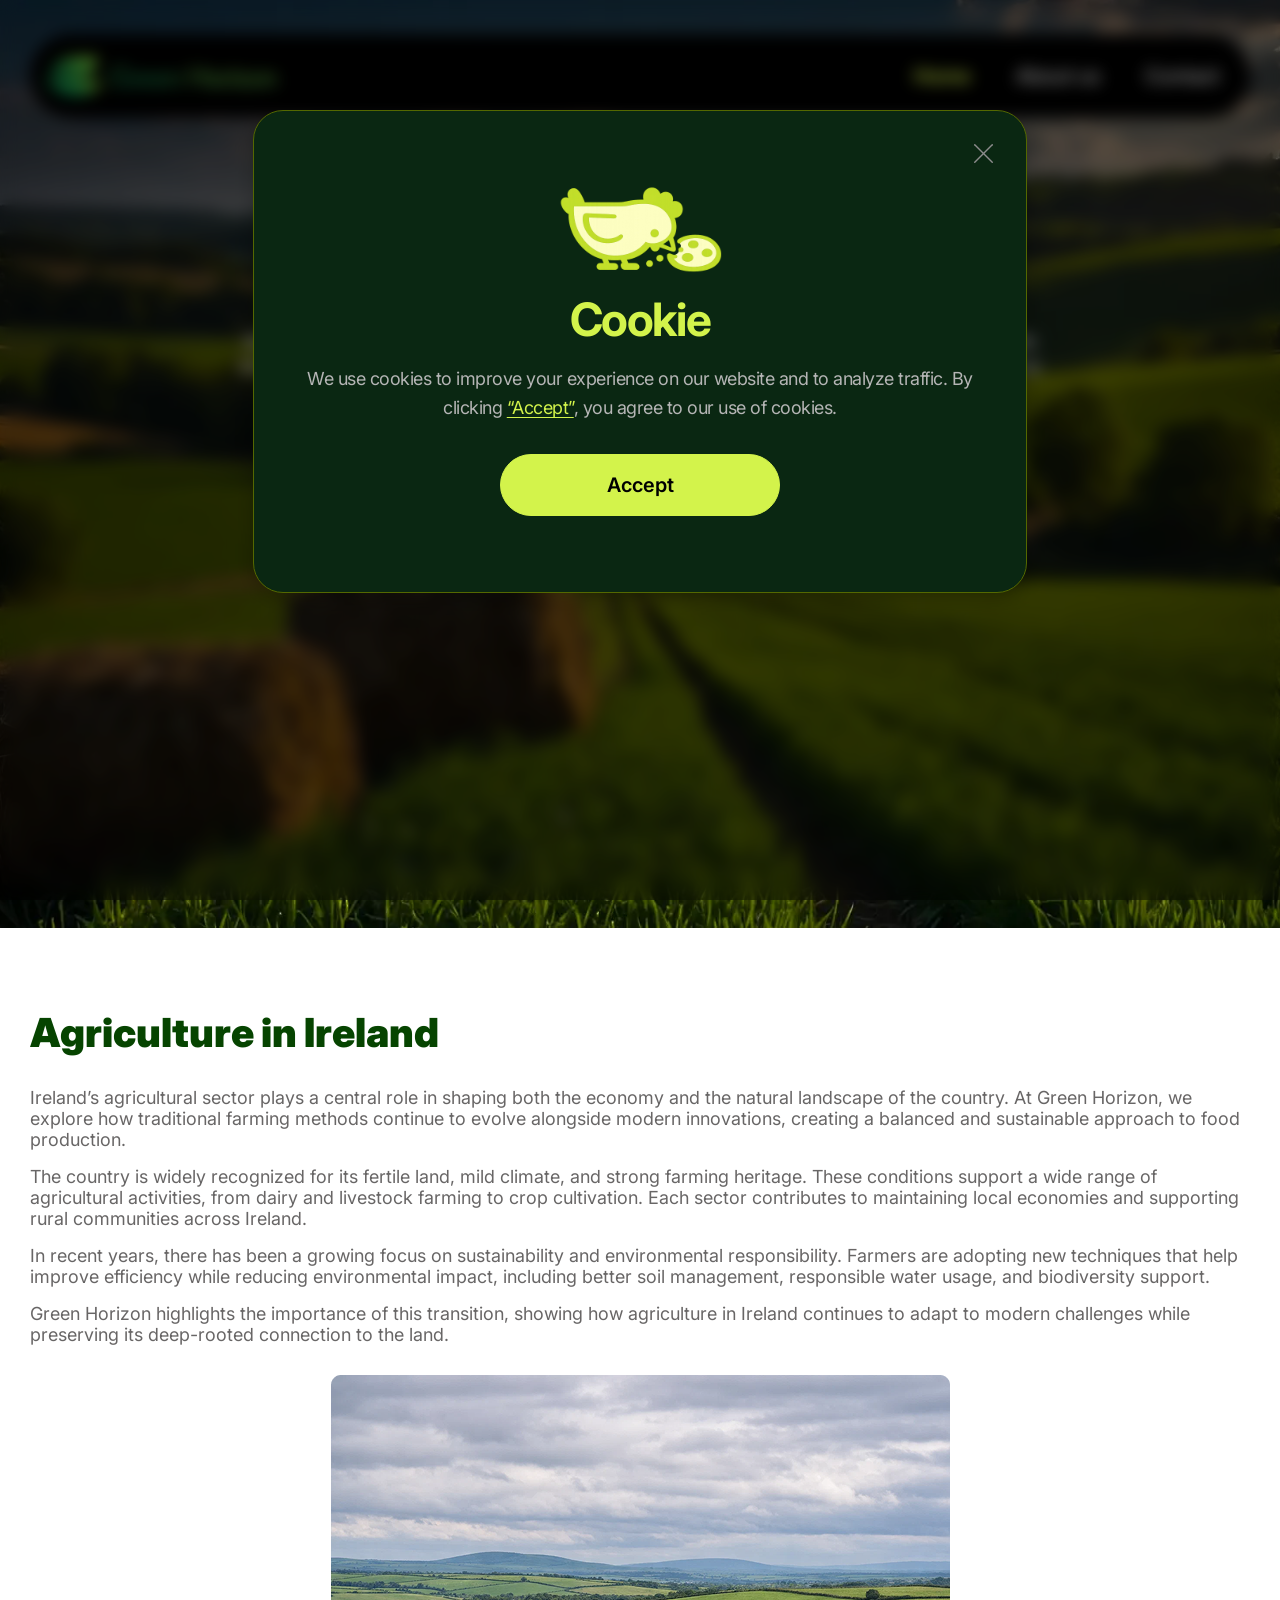
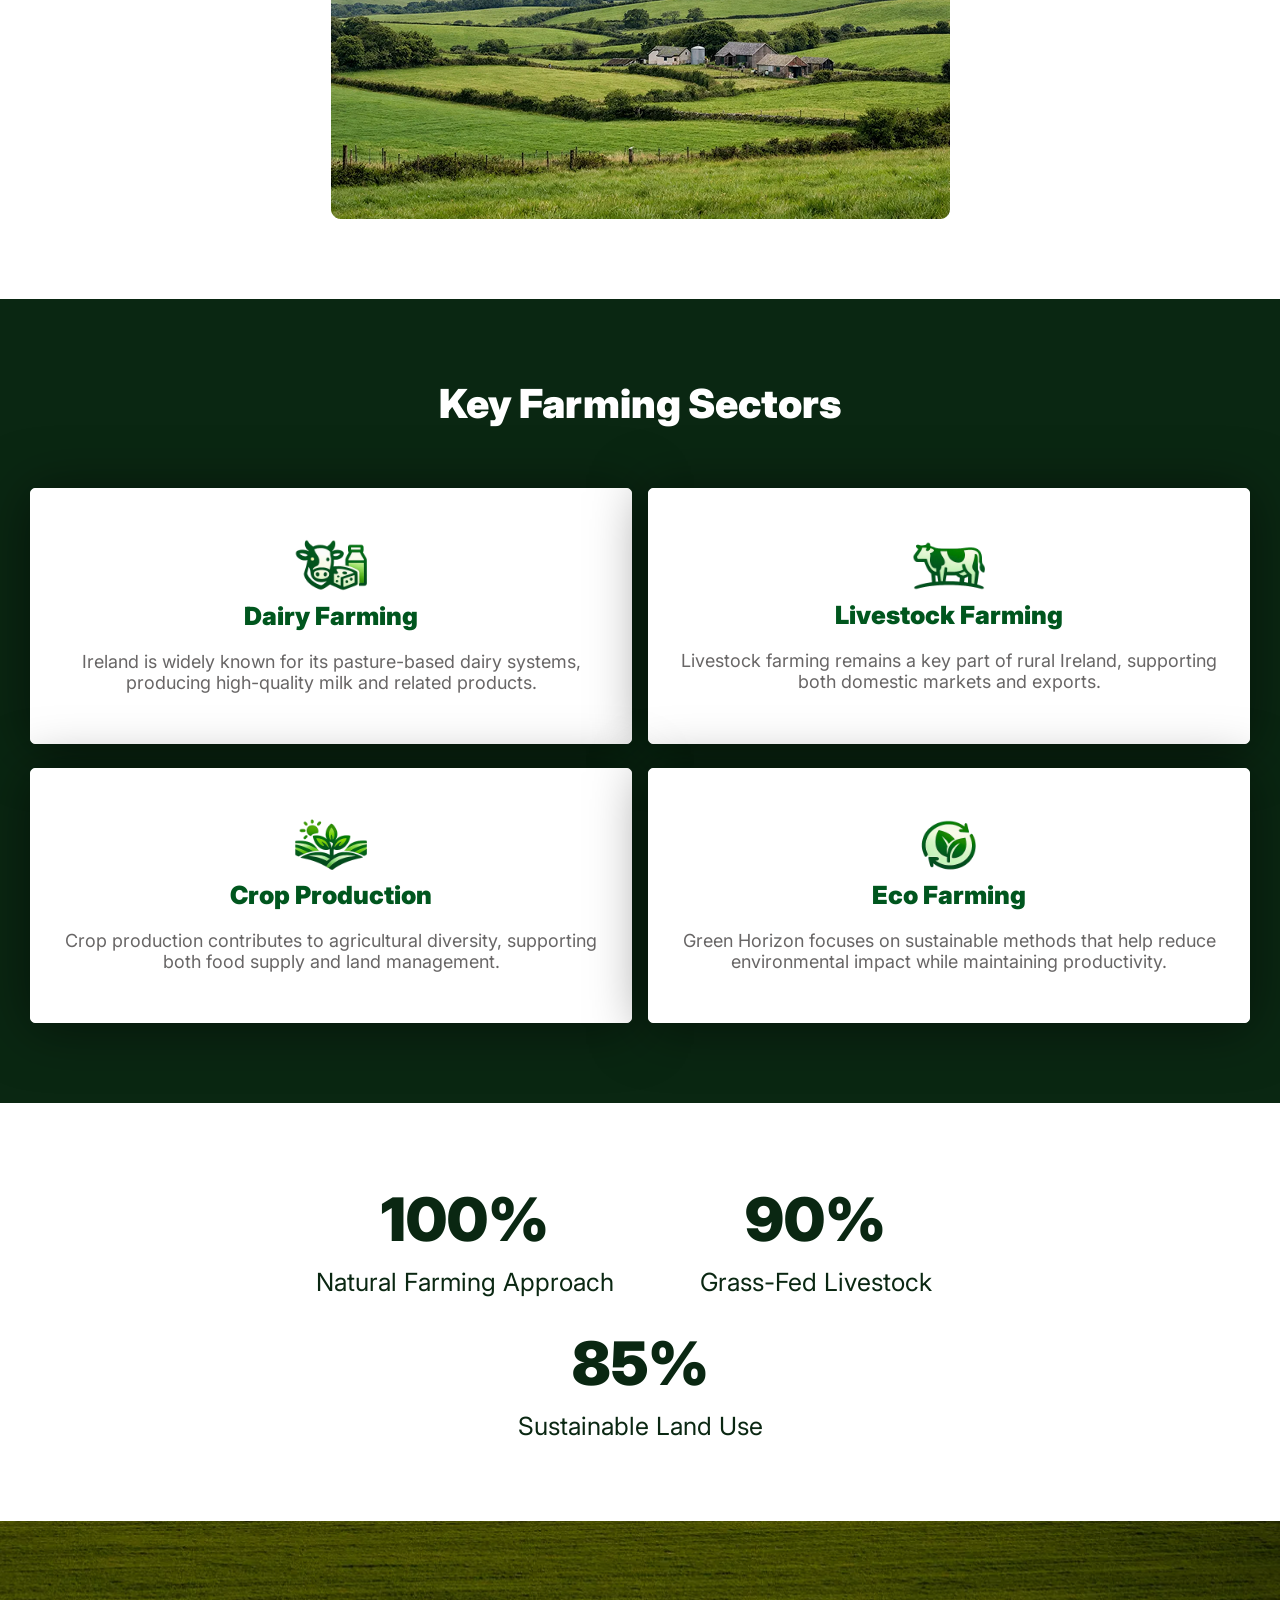
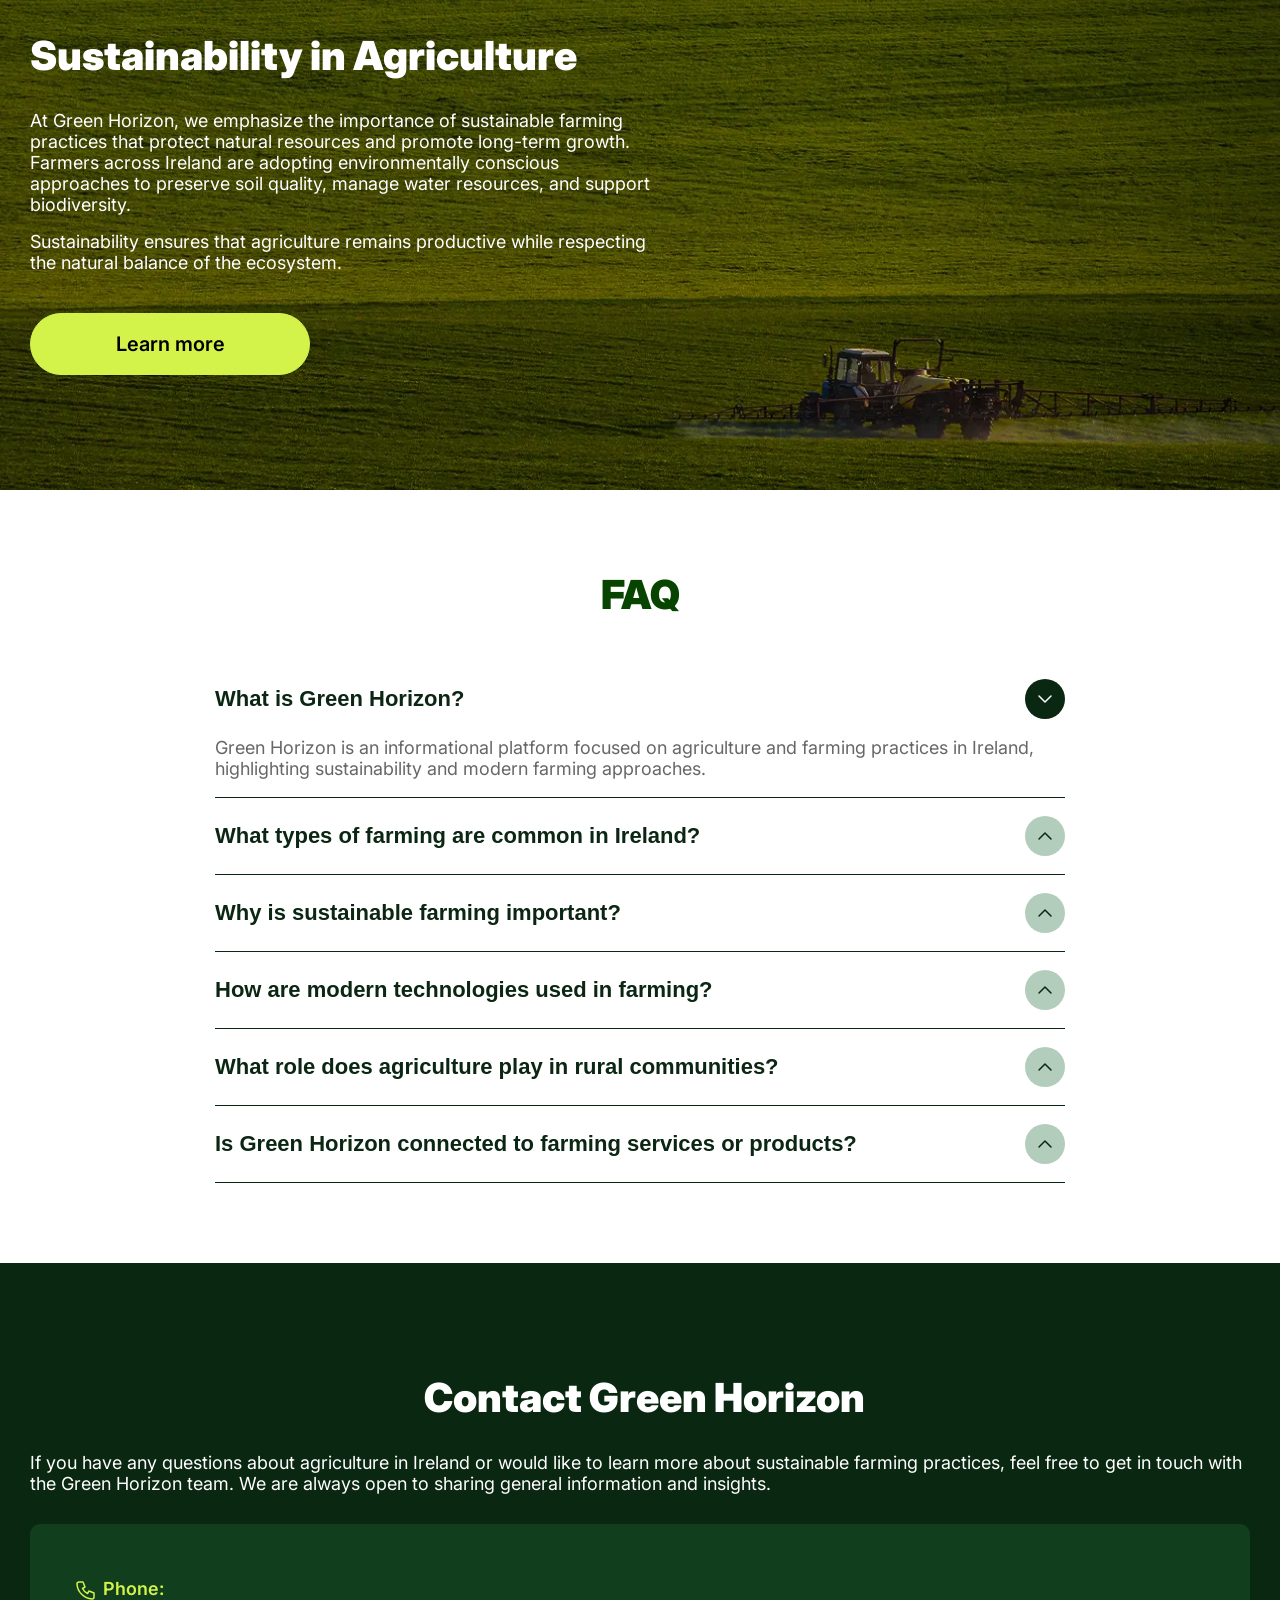
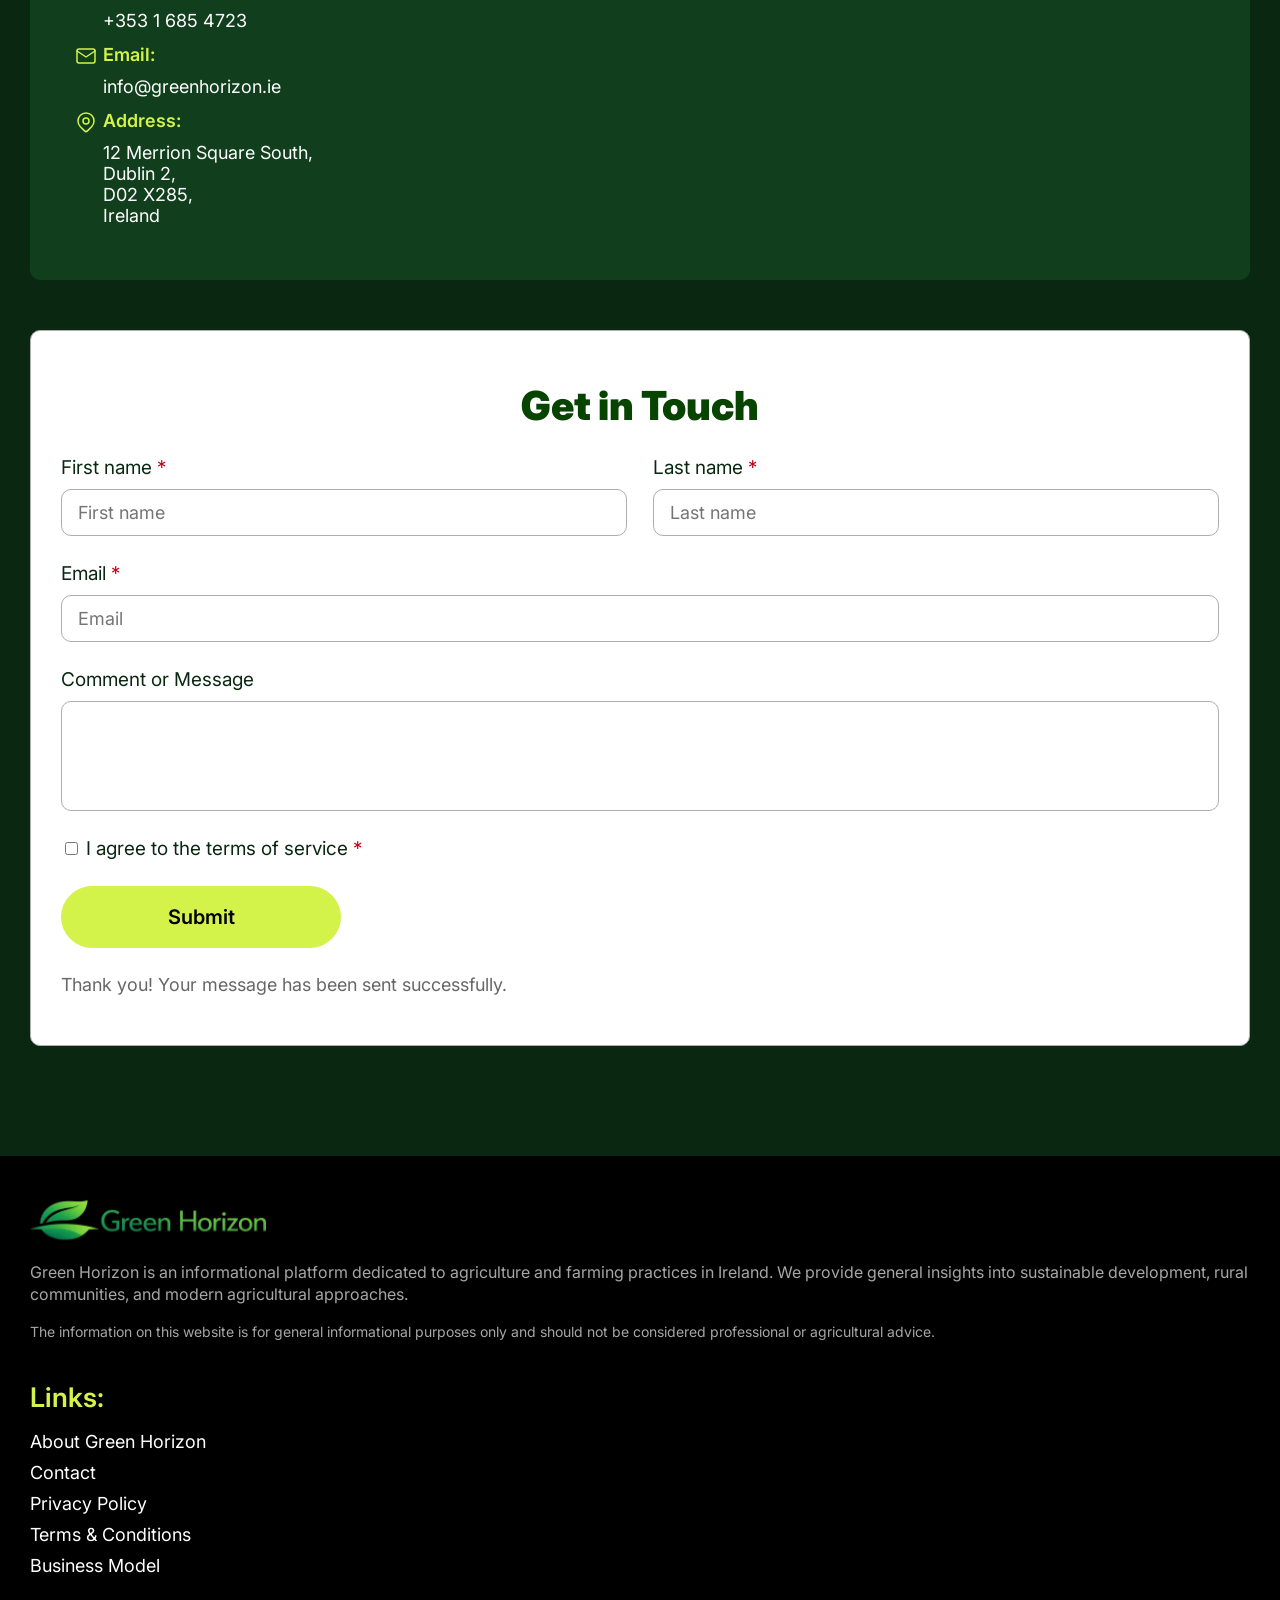
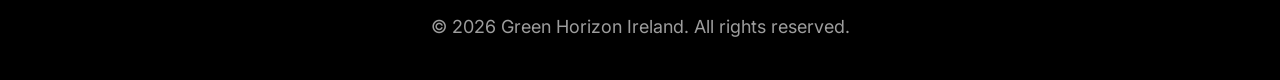
<file: index.html>
<!doctype html>
<html lang="en">
  <head>
    <meta charset="UTF-8" />
    <meta name="viewport" content="width=device-width, initial-scale=1.0" />
    <title>Green Horizon Ireland</title>
    <link rel="stylesheet" href="./css/style.css" />
  </head>
  <body class="home">
    <section class="hero">
      <div class="container">
        <header class="header">
          <img src="./img/logo.svg" alt="logo" />
          <nav class="header-nav">
            <ul class="list">
              <li class="item">
                <a href="./index.html" class="link active">Home</a>
              </li>
              <li class="item">
                <a href="./about/index.html" class="link">About&nbsp;us</a>
              </li>
              <li class="item">
                <a href="./contact/index.html" class="link">Contact</a>
              </li>
            </ul>
          </nav>
          <a href="#form" class="header-btn">Learn more</a>
        </header>
        <h1>Green Horizon Ireland</h1>
        <p>
          Green Horizon explores modern farming practices in Ireland, combining
          tradition with innovation to support sustainable agriculture. Discover
          how local farming continues to shape rural communities and contribute
          to a balanced environment.
        </p>
        <a href="#form" class="btn">Learn more</a>
      </div>
    </section>
    <main class="main">
      <section class="agriculture">
        <div class="container">
          <div class="content">
            <div class="text">
              <h2>Agriculture in Ireland</h2>
              <p>
                Ireland’s agricultural sector plays a central role in shaping
                both the economy and the natural landscape of the country. At
                Green Horizon, we explore how traditional farming methods
                continue to evolve alongside modern innovations, creating a
                balanced and sustainable approach to food production.
              </p>
              <p>
                The country is widely recognized for its fertile land, mild
                climate, and strong farming heritage. These conditions support a
                wide range of agricultural activities, from dairy and livestock
                farming to crop cultivation. Each sector contributes to
                maintaining local economies and supporting rural communities
                across Ireland.
              </p>
              <p>
                In recent years, there has been a growing focus on
                sustainability and environmental responsibility. Farmers are
                adopting new techniques that help improve efficiency while
                reducing environmental impact, including better soil management,
                responsible water usage, and biodiversity support.
              </p>
              <p>
                Green Horizon highlights the importance of this transition,
                showing how agriculture in Ireland continues to adapt to modern
                challenges while preserving its deep-rooted connection to the
                land.
              </p>
            </div>
            <img src="./img/agriculture.png" alt="" />
          </div>
        </div>
      </section>
      <section class="sectors">
        <div class="container">
          <h2>Key Farming Sectors</h2>
          <div class="cards">
            <div class="card">
              <img src="./img/sectors1.svg" alt="" />
              <h3>Dairy Farming</h3>
              <p>
                Ireland is widely known for its pasture-based dairy systems,
                producing high-quality milk and related products.
              </p>
            </div>
            <div class="card">
              <img src="./img/sectors2.svg" alt="" />
              <h3>Livestock Farming</h3>
              <p>
                Livestock farming remains a key part of rural Ireland,
                supporting both domestic markets and exports.
              </p>
            </div>
            <div class="card">
              <img src="./img/sectors3.svg" alt="" />
              <h3>Crop Production</h3>
              <p>
                Crop production contributes to agricultural diversity,
                supporting both food supply and land management.
              </p>
            </div>
            <div class="card">
              <img src="./img/sectors4.svg" alt="" />
              <h3>Eco Farming</h3>
              <p>
                Green Horizon focuses on sustainable methods that help reduce
                environmental impact while maintaining productivity.
              </p>
            </div>
          </div>
        </div>
      </section>
      <div class="statistic">
        <div class="item">
          <div class="number">100%</div>
          <span>Natural Farming Approach</span>
        </div>
        <div class="item">
          <div class="number">90%</div>
          <span>Grass-Fed Livestock</span>
        </div>
        <div class="item">
          <div class="number">85%</div>
          <span>Sustainable Land Use</span>
        </div>
      </div>
      <section class="sustainability">
        <div class="container">
          <h2>Sustainability in Agriculture</h2>
          <p>
            At Green Horizon, we emphasize the importance of sustainable farming
            practices that protect natural resources and promote long-term
            growth. Farmers across Ireland are adopting environmentally
            conscious approaches to preserve soil quality, manage water
            resources, and support biodiversity.
          </p>
          <p>
            Sustainability ensures that agriculture remains productive while
            respecting the natural balance of the ecosystem.
          </p>
          <a href="#form" class="btn">Learn more</a>
        </div>
      </section>
      <section class="faq">
        <div class="container">
          <h2>FAQ</h2>
          <div class="faq-container" id="faqAccordion">
            <div class="faq-item active">
              <button class="faq-question">
                What is Green Horizon?
                <span class="icon">
                  <svg
                    xmlns="http://www.w3.org/2000/svg"
                    width="24"
                    height="24"
                    viewBox="0 0 24 24"
                    fill="none"
                  >
                    <path
                      d="M6 15L12 9L18 15"
                      stroke="#0A2712"
                      stroke-width="1.5"
                      stroke-linecap="round"
                      stroke-linejoin="round"
                    />
                  </svg>
                </span>
              </button>
              <div class="faq-answer">
                <div class="answer-content">
                  Green Horizon is an informational platform focused on
                  agriculture and farming practices in Ireland, highlighting
                  sustainability and modern farming approaches.
                </div>
              </div>
            </div>

            <div class="faq-item">
              <button class="faq-question">
                What types of farming are common in Ireland?
                <span class="icon">
                  <svg
                    xmlns="http://www.w3.org/2000/svg"
                    width="24"
                    height="24"
                    viewBox="0 0 24 24"
                    fill="none"
                  >
                    <path
                      d="M6 15L12 9L18 15"
                      stroke="#0A2712"
                      stroke-width="1.5"
                      stroke-linecap="round"
                      stroke-linejoin="round"
                    />
                  </svg>
                </span>
              </button>
              <div class="faq-answer">
                <div class="answer-content">
                  The most common types include dairy farming, livestock
                  farming, and crop production, all supported by Ireland’s
                  natural climate and landscape.
                </div>
              </div>
            </div>
            <div class="faq-item">
              <button class="faq-question">
                Why is sustainable farming important?
                <span class="icon">
                  <svg
                    xmlns="http://www.w3.org/2000/svg"
                    width="24"
                    height="24"
                    viewBox="0 0 24 24"
                    fill="none"
                  >
                    <path
                      d="M6 15L12 9L18 15"
                      stroke="#0A2712"
                      stroke-width="1.5"
                      stroke-linecap="round"
                      stroke-linejoin="round"
                    />
                  </svg>
                </span>
              </button>
              <div class="faq-answer">
                <div class="answer-content">
                  Sustainable farming helps protect natural resources, maintain
                  soil quality, and ensure long-term agricultural productivity.
                </div>
              </div>
            </div>
            <div class="faq-item">
              <button class="faq-question">
                How are modern technologies used in farming?
                <span class="icon">
                  <svg
                    xmlns="http://www.w3.org/2000/svg"
                    width="24"
                    height="24"
                    viewBox="0 0 24 24"
                    fill="none"
                  >
                    <path
                      d="M6 15L12 9L18 15"
                      stroke="#0A2712"
                      stroke-width="1.5"
                      stroke-linecap="round"
                      stroke-linejoin="round"
                    />
                  </svg>
                </span>
              </button>
              <div class="faq-answer">
                <div class="answer-content">
                  Farmers use technology to monitor crops, manage land
                  efficiently, and improve overall productivity while reducing
                  environmental impact.
                </div>
              </div>
            </div>
            <div class="faq-item">
              <button class="faq-question">
                What role does agriculture play in rural communities?
                <span class="icon">
                  <svg
                    xmlns="http://www.w3.org/2000/svg"
                    width="24"
                    height="24"
                    viewBox="0 0 24 24"
                    fill="none"
                  >
                    <path
                      d="M6 15L12 9L18 15"
                      stroke="#0A2712"
                      stroke-width="1.5"
                      stroke-linecap="round"
                      stroke-linejoin="round"
                    />
                  </svg>
                </span>
              </button>
              <div class="faq-answer">
                <div class="answer-content">
                  Agriculture supports local economies, creates jobs, and helps
                  maintain the cultural and environmental heritage of rural
                  areas.
                </div>
              </div>
            </div>
            <div class="faq-item">
              <button class="faq-question">
                Is Green Horizon connected to farming services or products?
                <span class="icon">
                  <svg
                    xmlns="http://www.w3.org/2000/svg"
                    width="24"
                    height="24"
                    viewBox="0 0 24 24"
                    fill="none"
                  >
                    <path
                      d="M6 15L12 9L18 15"
                      stroke="#0A2712"
                      stroke-width="1.5"
                      stroke-linecap="round"
                      stroke-linejoin="round"
                    />
                  </svg>
                </span>
              </button>
              <div class="faq-answer">
                <div class="answer-content">
                  No, Green Horizon provides general informational content and
                  does not offer farming services or sell agricultural products.
                </div>
              </div>
            </div>
          </div>
        </div>
      </section>
      <section class="contact-form">
        <div class="container">
          <div class="content-box">
            <div class="contacts">
              <h2>Contact Green Horizon</h2>
              <p>
                If you have any questions about agriculture in Ireland or would
                like to learn more about sustainable farming practices, feel
                free to get in touch with the Green Horizon team. We are always
                open to sharing general information and insights.
              </p>
              <div class="contact-data">
                <div class="item">
                  <svg
                    xmlns="http://www.w3.org/2000/svg"
                    width="24"
                    height="24"
                    viewBox="0 0 24 24"
                    fill="none"
                  >
                    <path
                      d="M5 4H9L11 9L8.5 10.5C9.57096 12.6715 11.3285 14.429 13.5 15.5L15 13L20 15V19C20 20.1046 19.1046 21 18 21C9.92765 20.5094 3.49056 14.0724 3 6C3 4.89543 3.89543 4 5 4"
                      stroke="#D3F34B"
                      stroke-width="1.5"
                      stroke-linecap="round"
                      stroke-linejoin="round"
                    />
                  </svg>
                  <div class="item-text">
                    <p>Phone:</p>
                    <span>+353 1 685 4723</span>
                  </div>
                </div>
                <div class="item">
                  <svg
                    xmlns="http://www.w3.org/2000/svg"
                    width="24"
                    height="24"
                    viewBox="0 0 24 24"
                    fill="none"
                  >
                    <rect
                      x="3"
                      y="5"
                      width="18"
                      height="14"
                      rx="2"
                      stroke="#D3F34B"
                      stroke-width="1.5"
                      stroke-linecap="round"
                      stroke-linejoin="round"
                    />
                    <path
                      d="M3 7L12 13L21 7"
                      stroke="#D3F34B"
                      stroke-width="1.5"
                      stroke-linecap="round"
                      stroke-linejoin="round"
                    />
                  </svg>
                  <div class="item-text">
                    <p>Email:</p>
                    <span>info@greenhorizon.ie</span>
                  </div>
                </div>
                <div class="item">
                  <svg
                    xmlns="http://www.w3.org/2000/svg"
                    width="24"
                    height="24"
                    viewBox="0 0 24 24"
                    fill="none"
                  >
                    <circle
                      cx="12"
                      cy="11"
                      r="3"
                      stroke="#D3F34B"
                      stroke-width="1.5"
                      stroke-linecap="round"
                      stroke-linejoin="round"
                    />
                    <path
                      fill-rule="evenodd"
                      clip-rule="evenodd"
                      d="M17.657 16.657L13.414 20.9C12.6331 21.68 11.3679 21.68 10.587 20.9L6.343 16.657C3.21892 13.5327 3.21901 8.46747 6.34319 5.34334C9.46738 2.21921 14.5326 2.21921 17.6568 5.34334C20.781 8.46747 20.7811 13.5327 17.657 16.657V16.657Z"
                      stroke="#D3F34B"
                      stroke-width="1.5"
                      stroke-linecap="round"
                      stroke-linejoin="round"
                    />
                  </svg>
                  <div class="item-text">
                    <p>Address:</p>
                    <span>
                      12 Merrion Square South,
                      <br />
                      Dublin 2,
                      <br />
                      D02 X285,
                      <br />
                      Ireland
                    </span>
                  </div>
                </div>
              </div>
            </div>
            <form action="#" class="form" id="form">
              <h2>Get in Touch</h2>
              <label>
                <span>
                  First name
                  <span class="red">*</span>
                </span>
                <input
                  type="text"
                  name="first-name"
                  required
                  placeholder="First name"
                  autocomplete="off"
                />
              </label>
              <label>
                <span>
                  Last name
                  <span class="red">*</span>
                </span>
                <input
                  type="text"
                  name="last-name"
                  required
                  placeholder="Last name"
                  autocomplete="off"
                />
              </label>
              <label class="full">
                <span>
                  Email
                  <span class="red">*</span>
                </span>
                <input
                  type="email"
                  name="email"
                  required
                  placeholder="Email"
                  autocomplete="off"
                />
              </label>
              <label class="full">
                Comment or Message
                <textarea name="message" rows="4" cols="1"></textarea>
              </label>
              <label class="full">
                <input type="checkbox" name="terms" required />
                I agree to the terms of service
                <span class="red">*</span>
              </label>
              <button type="submit" class="btn full">Submit</button>
              <div id="success-message">
                Thank you! Your message has been sent successfully.
              </div>
            </form>
          </div>
        </div>
      </section>
    </main>
    <footer class="footer">
      <div class="container">
        <div class="content">
          <div class="logo-block">
            <a href="./index.html"><img src="./img/logo.svg" alt="logo" /></a>
            <p>
              Green Horizon is an informational platform dedicated to
              agriculture and farming practices in Ireland. We provide general
              insights into sustainable development, rural communities, and
              modern agricultural approaches.
            </p>
            <p>
              The information on this website is for general informational
              purposes only and should not be considered professional or
              agricultural advice.
            </p>
          </div>
          <div class="links">
            <h2>Links:</h2>
            <nav class="footer-nav">
              <ul class="list">
                <li class="item">
                  <a href="./about/index.html" class="link"
                    >About Green Horizon</a
                  >
                </li>
                <li class="item">
                  <a href="./contact/index.html" class="link">Contact</a>
                </li>
                <li class="item">
                  <a href="./privacy/index.html" class="link">Privacy Policy</a>
                </li>
                <li class="item">
                  <a href="./terms/index.html" class="link"
                    >Terms & Conditions</a
                  >
                </li>
                <li class="item">
                  <a href="./bmodel/index.html" class="link">Business Model</a>
                </li>
              </ul>
            </nav>
          </div>
        </div>
        <p class="rights">© 2026 Green Horizon Ireland. All rights reserved.</p>
      </div>
    </footer>

    <div id="cookie-overlay" class="cookie-overlay hidden">
      <div class="cookie-box">
        <button class="cookie-close" id="cookie-close-btn">
          <img src="./img/close.svg" alt="" />
        </button>
        <img src="./img/cookie.svg" alt="" />
        <h2>Cookie</h2>
        <p>
          We use cookies to improve your experience on our website and to
          analyze traffic. By clicking
          <a href="#" class="cookie-link-accept">“Accept”</a>, you agree to our
          use of cookies.
        </p>
        <button class="btn" id="cookie-accept-btn">Accept</button>
      </div>
    </div>

    <script src="./js/index.js"></script>
  </body>
</html>
</file>
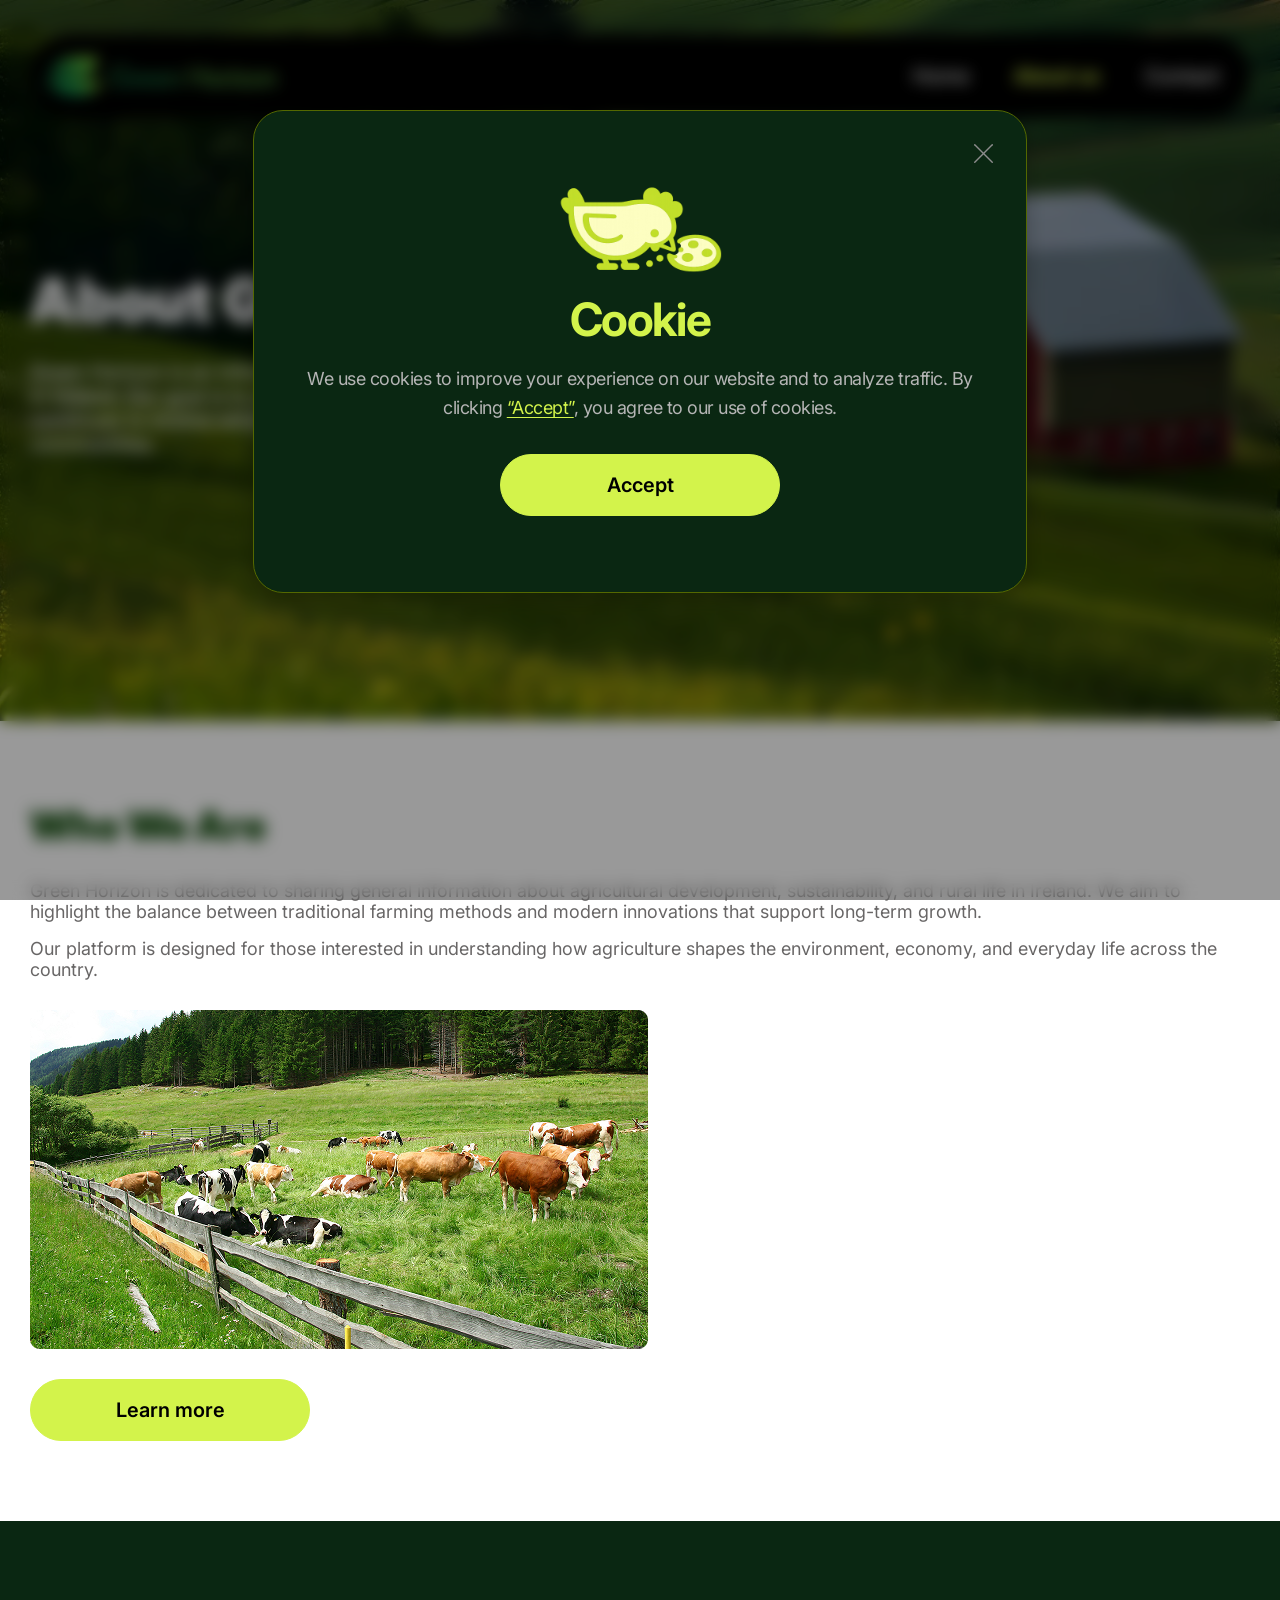
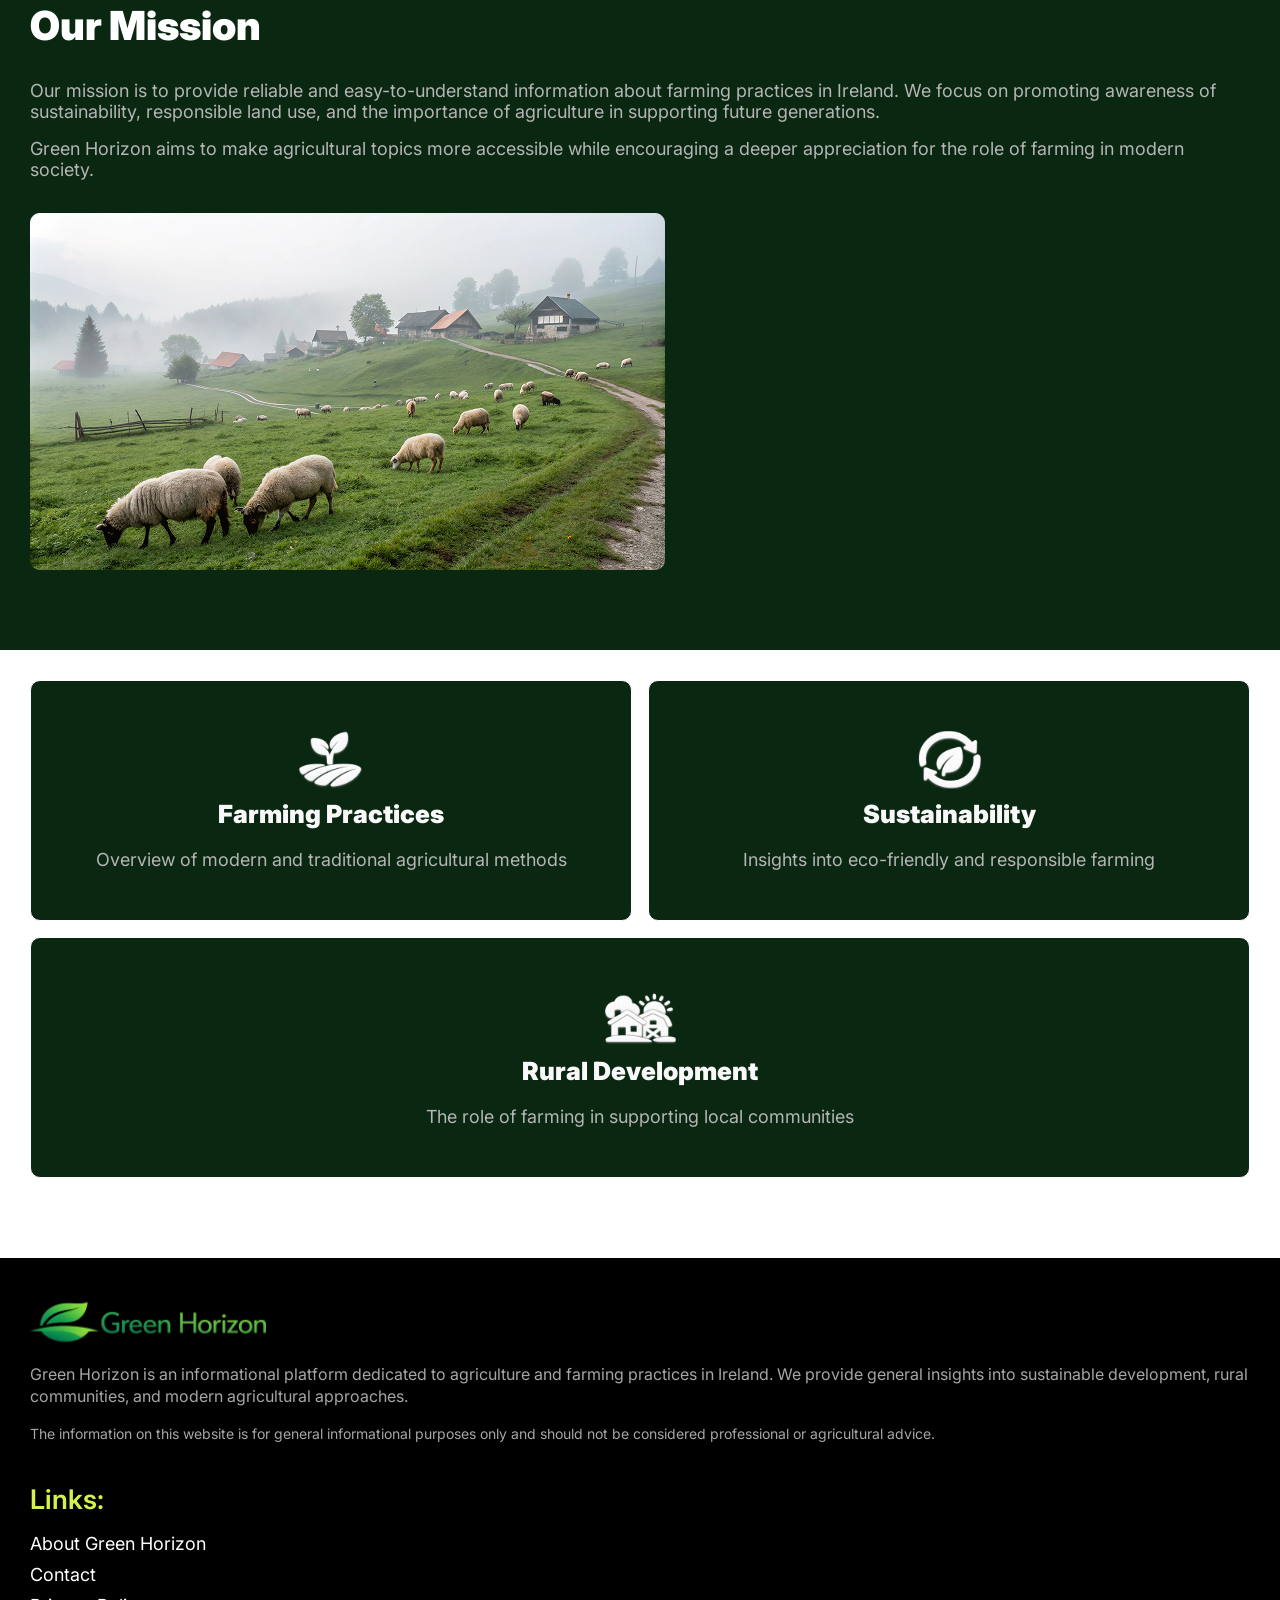
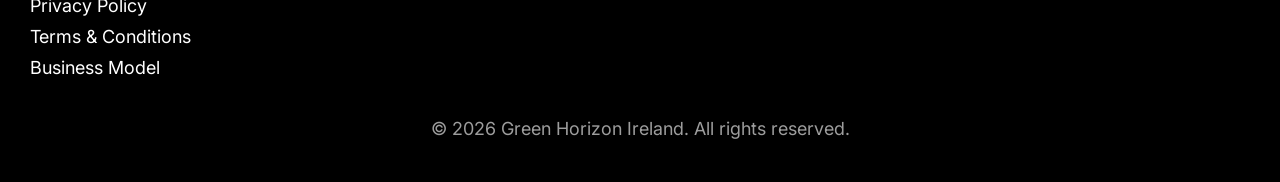
<file: about/index.html>
<!doctype html>
<html lang="en">
  <head>
    <meta charset="UTF-8" />
    <meta name="viewport" content="width=device-width, initial-scale=1.0" />
    <title>Green Horizon Ireland</title>
    <link rel="stylesheet" href="../css/style.css" />
  </head>
  <body class="about">
    <section class="hero">
      <div class="container">
        <header class="header">
          <img src="../img/logo.svg" alt="logo" />
          <nav class="header-nav">
            <ul class="list">
              <li class="item">
                <a href="../index.html" class="link">Home</a>
              </li>
              <li class="item">
                <a href="./index.html" class="link active">About&nbsp;us</a>
              </li>
              <li class="item">
                <a href="../contact/index.html" class="link">Contact</a>
              </li>
            </ul>
          </nav>
          <a href="../index.html#form" class="header-btn">Learn more</a>
        </header>
        <h1>About Green Horizon</h1>
        <p>
          Green Horizon is an informational platform focused on agriculture and
          farming practices in Ireland. Our goal is to provide clear and
          accessible insights into how modern farming continues to evolve while
          maintaining a strong connection to nature and rural communities.
        </p>
      </div>
    </section>
    <main class="main">
      <div class="home">
        <section class="agriculture">
          <div class="container">
            <div class="content">
              <div class="text">
                <h2>Who We Are</h2>
                <p>
                  Green Horizon is dedicated to sharing general information
                  about agricultural development, sustainability, and rural life
                  in Ireland. We aim to highlight the balance between
                  traditional farming methods and modern innovations that
                  support long-term growth.
                </p>
                <p>
                  Our platform is designed for those interested in understanding
                  how agriculture shapes the environment, economy, and everyday
                  life across the country.
                </p>
                <a href="../index.html#form" class="btn btn-desk">Learn more</a>
              </div>
              <img src="../img/many-cows.png" alt="" />
              <a href="../index.html#form" class="btn btn-mob">Learn more</a>
            </div>
          </div>
        </section>
      </div>
      <section class="mission">
        <div class="content">
          <div class="container mission-content">
            <img src="../img/foggy-village.png" alt="" />
            <div class="text">
              <h2>Our Mission</h2>
              <p>
                Our mission is to provide reliable and easy-to-understand
                information about farming practices in Ireland. We focus on
                promoting awareness of sustainability, responsible land use, and
                the importance of agriculture in supporting future generations.
              </p>
              <p>
                Green Horizon aims to make agricultural topics more accessible
                while encouraging a deeper appreciation for the role of farming
                in modern society.
              </p>
            </div>
          </div>
        </div>
        <div class="container">
          <div class="cards">
            <div class="card">
              <img src="../img/mission1.svg" alt="" />
              <h3>Farming Practices</h3>
              <p>Overview of modern and traditional agricultural methods</p>
            </div>
            <div class="card">
              <img src="../img/mission2.svg" alt="" />
              <h3>Sustainability</h3>
              <p>Insights into eco-friendly and responsible farming</p>
            </div>
            <div class="card">
              <img src="../img/mission3.svg" alt="" />
              <h3>Rural Development</h3>
              <p>The role of farming in supporting local communities</p>
            </div>
          </div>
        </div>
      </section>
    </main>
    <footer class="footer">
      <div class="container">
        <div class="content">
          <div class="logo-block">
            <a href="../index.html"><img src="../img/logo.svg" alt="logo" /></a>
            <p>
              Green Horizon is an informational platform dedicated to
              agriculture and farming practices in Ireland. We provide general
              insights into sustainable development, rural communities, and
              modern agricultural approaches.
            </p>
            <p>
              The information on this website is for general informational
              purposes only and should not be considered professional or
              agricultural advice.
            </p>
          </div>
          <div class="links">
            <h2>Links:</h2>
            <nav class="footer-nav">
              <ul class="list">
                <li class="item">
                  <a href="./index.html" class="link">About Green Horizon</a>
                </li>
                <li class="item">
                  <a href="../contact/index.html" class="link">Contact</a>
                </li>
                <li class="item">
                  <a href="../privacy/index.html" class="link"
                    >Privacy Policy</a
                  >
                </li>
                <li class="item">
                  <a href="../terms/index.html" class="link"
                    >Terms & Conditions</a
                  >
                </li>
                <li class="item">
                  <a href="../bmodel/index.html" class="link">Business Model</a>
                </li>
              </ul>
            </nav>
          </div>
        </div>
        <p class="rights">© 2026 Green Horizon Ireland. All rights reserved.</p>
      </div>
    </footer>

    <div id="cookie-overlay" class="cookie-overlay hidden">
      <div class="cookie-box">
        <button class="cookie-close" id="cookie-close-btn">
          <img src="../img/close.svg" alt="" />
        </button>
        <img src="../img/cookie.svg" alt="" />
        <h2>Cookie</h2>
        <p>
          We use cookies to improve your experience on our website and to
          analyze traffic. By clicking
          <a href="#" class="cookie-link-accept">“Accept”</a>, you agree to our
          use of cookies.
        </p>
        <button class="btn" id="cookie-accept-btn">Accept</button>
      </div>
    </div>
    <script src="../js/index.js"></script>
  </body>
</html>
</file>
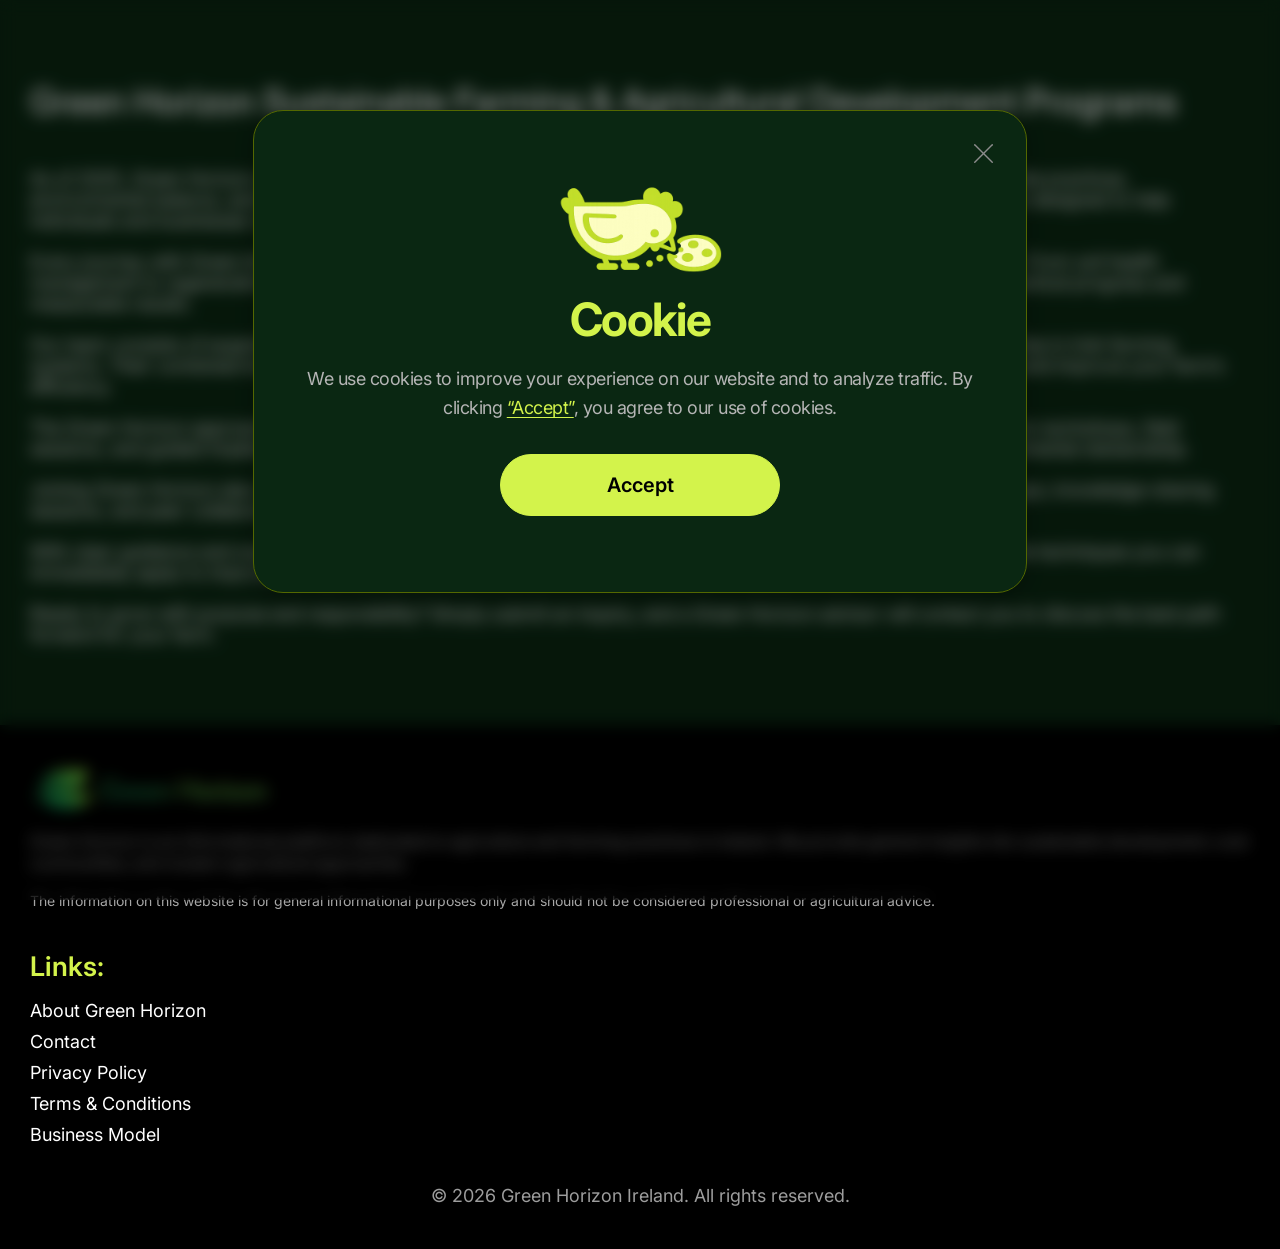
<file: bmodel/index.html>
<!doctype html>
<html lang="en">
  <head>
    <meta charset="UTF-8" />
    <meta name="viewport" content="width=device-width, initial-scale=1.0" />
    <title>Business Model</title>
    <link rel="stylesheet" href="../css/style.css" />
  </head>
  <body>
    <section class="privacy">
      <div class="container bmodel">
        <h1>
          Green Horizon Sustainable Farming & Agricultural Development Programs
        </h1>
        <div class="content">
          <p>
            As of 2025, Green Horizon continues to support the evolution of
            modern farming across Ireland by promoting sustainable practices,
            environmental balance, and long-term agricultural resilience. Rooted
            in Ireland’s rich farming heritage, our programs are designed to
            help individuals and businesses cultivate both productivity and
            ecological responsibility.
          </p>
          <p>
            Every journey with Green Horizon begins with a tailored development
            plan aligned with your land, resources, and goals. From soil health
            management to regenerative farming techniques, our advisors
            customize each step to suit your operation, ensuring practical
            progress and measurable results.
          </p>
          <p>
            Our team consists of experienced agricultural specialists,
            sustainability consultants, and farm advisors with deep expertise in
            Irish farming systems. Their combined knowledge creates a supportive
            environment where you can confidently adopt new methods and improve
            your farm’s efficiency.
          </p>
          <p>
            The Green Horizon approach blends traditional farming wisdom with
            modern research and innovation. Through hands-on workshops, field
            sessions, and guided implementation strategies, you will develop
            sustainable habits that enhance both yield and environmental
            stewardship.
          </p>
          <p>
            Joining Green Horizon also connects you to a strong network of
            farmers and landowners across Ireland. Regular meetups,
            knowledge-sharing sessions, and peer collaboration foster a sense of
            community and shared growth.
          </p>
          <p>
            With clear guidance and ongoing support, our programs focus on
            real-world application. Each stage provides actionable techniques
            you can immediately apply to improve soil quality, optimize
            production, and ensure long-term sustainability.
          </p>
          <p>
            Ready to grow with purpose and responsibility? Simply submit an
            inquiry, and a Green Horizon advisor will contact you to discuss the
            best path forward for your farm.
          </p>
        </div>
      </div>
    </section>
    <footer class="footer">
      <div class="container">
        <div class="content">
          <div class="logo-block">
            <a href="../index.html"><img src="../img/logo.svg" alt="logo" /></a>
            <p>
              Green Horizon is an informational platform dedicated to
              agriculture and farming practices in Ireland. We provide general
              insights into sustainable development, rural communities, and
              modern agricultural approaches.
            </p>
            <p>
              The information on this website is for general informational
              purposes only and should not be considered professional or
              agricultural advice.
            </p>
          </div>
          <div class="links">
            <h2>Links:</h2>
            <nav class="footer-nav">
              <ul class="list">
                <li class="item">
                  <a href="../about/index.html" class="link"
                    >About Green Horizon</a
                  >
                </li>
                <li class="item">
                  <a href="../contact/index.html" class="link">Contact</a>
                </li>
                <li class="item">
                  <a href="../privacy/index.html" class="link"
                    >Privacy Policy</a
                  >
                </li>
                <li class="item">
                  <a href="../terms/index.html" class="link"
                    >Terms & Conditions</a
                  >
                </li>
                <li class="item">
                  <a href="./index.html" class="link">Business Model</a>
                </li>
              </ul>
            </nav>
          </div>
        </div>
        <p class="rights">© 2026 Green Horizon Ireland. All rights reserved.</p>
      </div>
    </footer>

    <div id="cookie-overlay" class="cookie-overlay hidden">
      <div class="cookie-box">
        <button class="cookie-close" id="cookie-close-btn">
          <img src="../img/close.svg" alt="" />
        </button>
        <img src="../img/cookie.svg" alt="" />
        <h2>Cookie</h2>
        <p>
          We use cookies to improve your experience on our website and to
          analyze traffic. By clicking
          <a href="#" class="cookie-link-accept">“Accept”</a>, you agree to our
          use of cookies.
        </p>
        <button class="btn" id="cookie-accept-btn">Accept</button>
      </div>
    </div>
    <script src="../js/index.js"></script>
  </body>
</html>
</file>
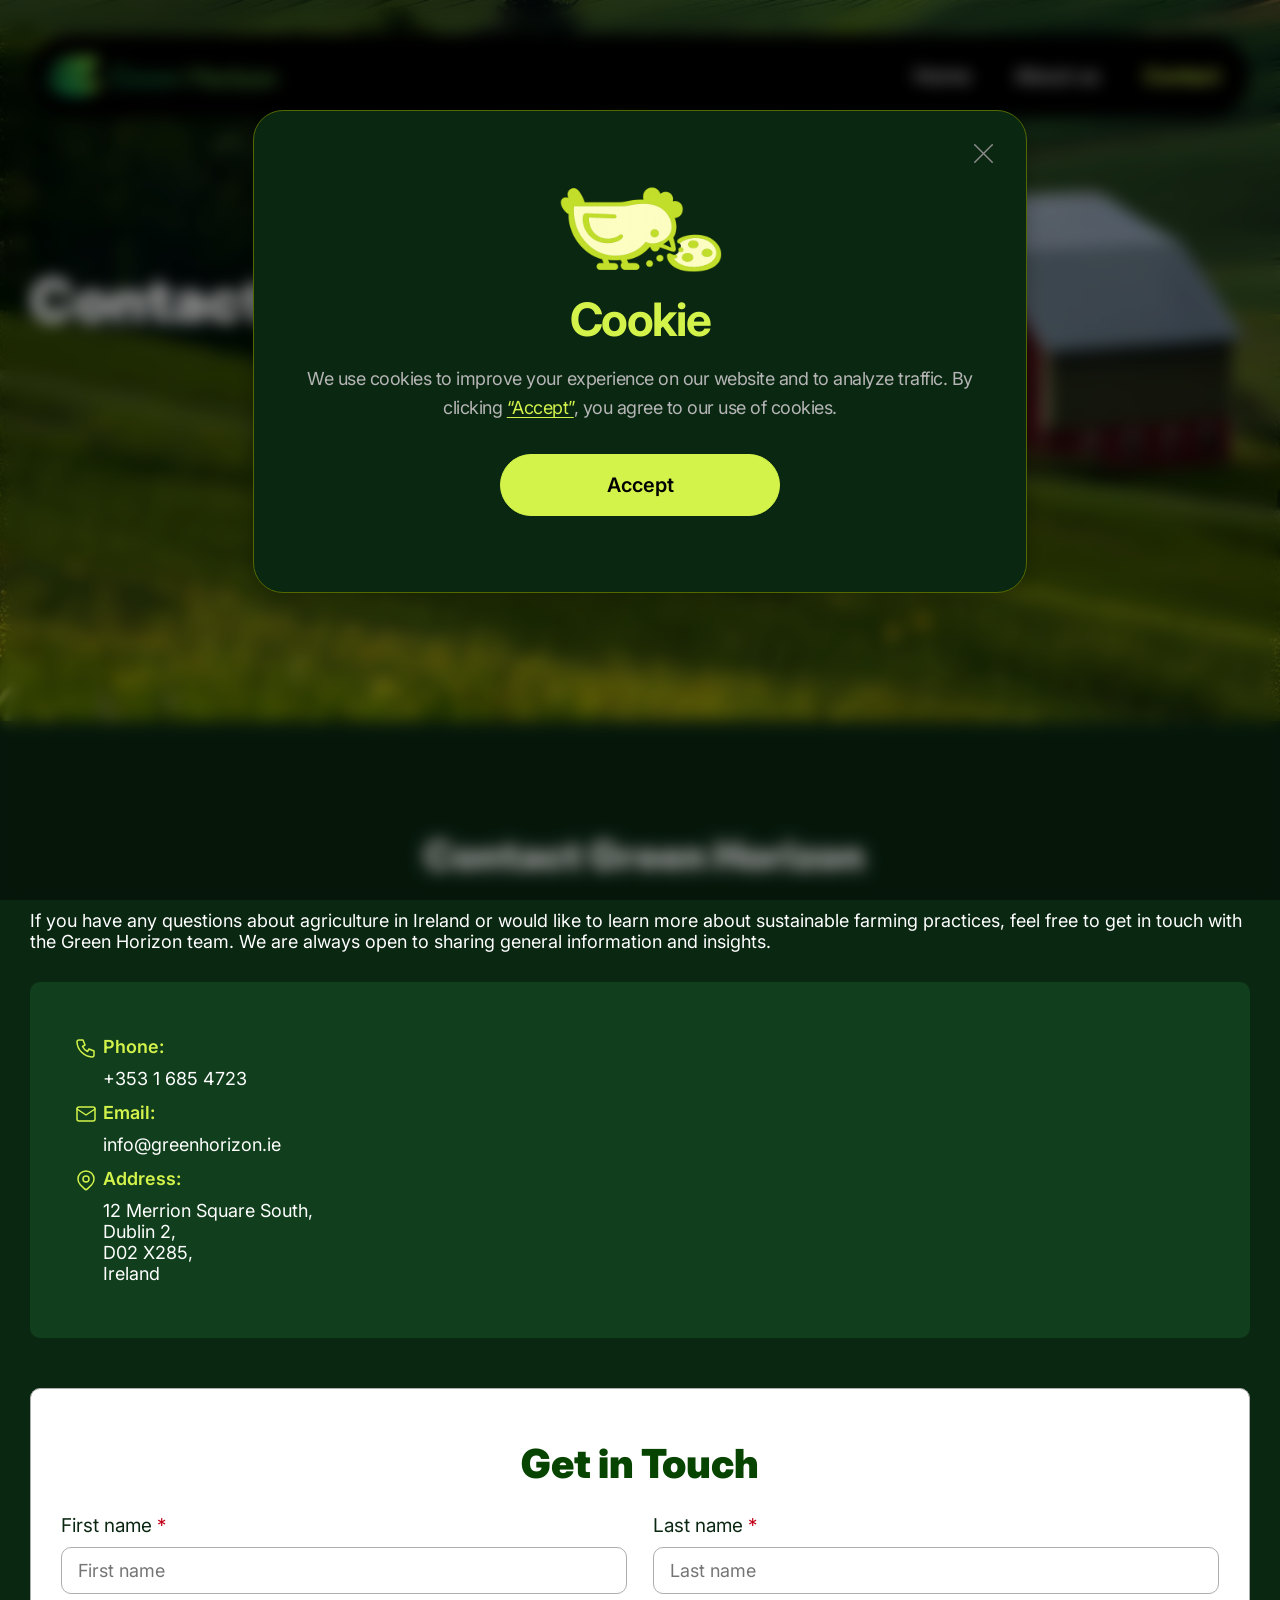
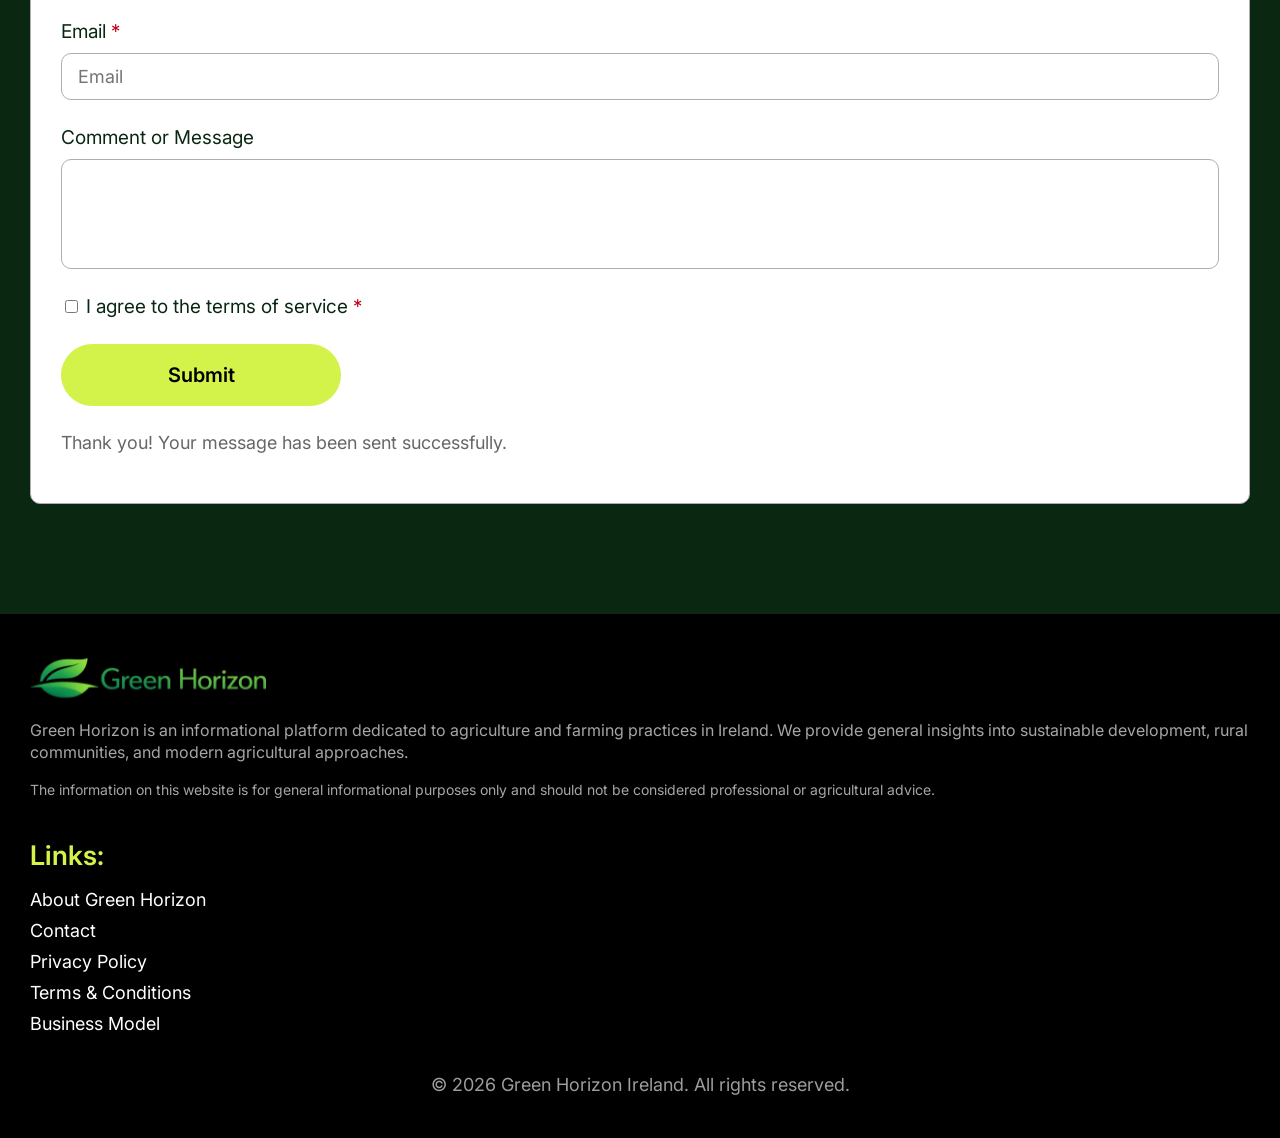
<file: contact/index.html>
<!doctype html>
<html lang="en">
  <head>
    <meta charset="UTF-8" />
    <meta name="viewport" content="width=device-width, initial-scale=1.0" />
    <title>Green Horizon Ireland</title>
    <link rel="stylesheet" href="../css/style.css" />
  </head>
  <body class="contact">
    <section class="hero">
      <div class="container">
        <header class="header">
          <img src="../img/logo.svg" alt="logo" />
          <nav class="header-nav">
            <ul class="list">
              <li class="item">
                <a href="../index.html" class="link">Home</a>
              </li>
              <li class="item">
                <a href="../about/index.html" class="link">About&nbsp;us</a>
              </li>
              <li class="item">
                <a href="./index.html" class="link active">Contact</a>
              </li>
            </ul>
          </nav>
          <a href="#form" class="header-btn">Learn more</a>
        </header>
        <h1>Contact Us</h1>
      </div>
    </section>
    <main class="main">
      <section class="contact-form">
        <div class="container">
          <div class="content-box">
            <div class="contacts">
              <h2>Contact Green Horizon</h2>
              <p>
                If you have any questions about agriculture in Ireland or would
                like to learn more about sustainable farming practices, feel
                free to get in touch with the Green Horizon team. We are always
                open to sharing general information and insights.
              </p>
              <div class="contact-data">
                <div class="item">
                  <svg
                    xmlns="http://www.w3.org/2000/svg"
                    width="24"
                    height="24"
                    viewBox="0 0 24 24"
                    fill="none"
                  >
                    <path
                      d="M5 4H9L11 9L8.5 10.5C9.57096 12.6715 11.3285 14.429 13.5 15.5L15 13L20 15V19C20 20.1046 19.1046 21 18 21C9.92765 20.5094 3.49056 14.0724 3 6C3 4.89543 3.89543 4 5 4"
                      stroke="#D3F34B"
                      stroke-width="1.5"
                      stroke-linecap="round"
                      stroke-linejoin="round"
                    />
                  </svg>
                  <div class="item-text">
                    <p>Phone:</p>
                    <span>+353 1 685 4723</span>
                  </div>
                </div>
                <div class="item">
                  <svg
                    xmlns="http://www.w3.org/2000/svg"
                    width="24"
                    height="24"
                    viewBox="0 0 24 24"
                    fill="none"
                  >
                    <rect
                      x="3"
                      y="5"
                      width="18"
                      height="14"
                      rx="2"
                      stroke="#D3F34B"
                      stroke-width="1.5"
                      stroke-linecap="round"
                      stroke-linejoin="round"
                    />
                    <path
                      d="M3 7L12 13L21 7"
                      stroke="#D3F34B"
                      stroke-width="1.5"
                      stroke-linecap="round"
                      stroke-linejoin="round"
                    />
                  </svg>
                  <div class="item-text">
                    <p>Email:</p>
                    <span>info@greenhorizon.ie</span>
                  </div>
                </div>
                <div class="item">
                  <svg
                    xmlns="http://www.w3.org/2000/svg"
                    width="24"
                    height="24"
                    viewBox="0 0 24 24"
                    fill="none"
                  >
                    <circle
                      cx="12"
                      cy="11"
                      r="3"
                      stroke="#D3F34B"
                      stroke-width="1.5"
                      stroke-linecap="round"
                      stroke-linejoin="round"
                    />
                    <path
                      fill-rule="evenodd"
                      clip-rule="evenodd"
                      d="M17.657 16.657L13.414 20.9C12.6331 21.68 11.3679 21.68 10.587 20.9L6.343 16.657C3.21892 13.5327 3.21901 8.46747 6.34319 5.34334C9.46738 2.21921 14.5326 2.21921 17.6568 5.34334C20.781 8.46747 20.7811 13.5327 17.657 16.657V16.657Z"
                      stroke="#D3F34B"
                      stroke-width="1.5"
                      stroke-linecap="round"
                      stroke-linejoin="round"
                    />
                  </svg>
                  <div class="item-text">
                    <p>Address:</p>
                    <span>
                      12 Merrion Square South,
                      <br />
                      Dublin 2,
                      <br />
                      D02 X285,
                      <br />
                      Ireland
                    </span>
                  </div>
                </div>
              </div>
            </div>
            <form action="#" class="form" id="form">
              <h2>Get in Touch</h2>
              <label>
                <span>
                  First name
                  <span class="red">*</span>
                </span>
                <input
                  type="text"
                  name="first-name"
                  required
                  placeholder="First name"
                  autocomplete="off"
                />
              </label>
              <label>
                <span>
                  Last name
                  <span class="red">*</span>
                </span>
                <input
                  type="text"
                  name="last-name"
                  required
                  placeholder="Last name"
                  autocomplete="off"
                />
              </label>
              <label class="full">
                <span>
                  Email
                  <span class="red">*</span>
                </span>
                <input
                  type="email"
                  name="email"
                  required
                  placeholder="Email"
                  autocomplete="off"
                />
              </label>
              <label class="full">
                Comment or Message
                <textarea name="message" rows="4" cols="1"></textarea>
              </label>
              <label class="full">
                <input type="checkbox" name="terms" required />
                I agree to the terms of service
                <span class="red">*</span>
              </label>
              <button type="submit" class="btn full">Submit</button>
              <div id="success-message">
                Thank you! Your message has been sent successfully.
              </div>
            </form>
          </div>
        </div>
      </section>
    </main>
    <footer class="footer">
      <div class="container">
        <div class="content">
          <div class="logo-block">
            <a href="../index.html"><img src="../img/logo.svg" alt="logo" /></a>
            <p>
              Green Horizon is an informational platform dedicated to
              agriculture and farming practices in Ireland. We provide general
              insights into sustainable development, rural communities, and
              modern agricultural approaches.
            </p>
            <p>
              The information on this website is for general informational
              purposes only and should not be considered professional or
              agricultural advice.
            </p>
          </div>
          <div class="links">
            <h2>Links:</h2>
            <nav class="footer-nav">
              <ul class="list">
                <li class="item">
                  <a href="../about/index.html" class="link"
                    >About Green Horizon</a
                  >
                </li>
                <li class="item">
                  <a href="./index.html" class="link">Contact</a>
                </li>
                <li class="item">
                  <a href="../privacy/index.html" class="link"
                    >Privacy Policy</a
                  >
                </li>
                <li class="item">
                  <a href="../terms/index.html" class="link"
                    >Terms & Conditions</a
                  >
                </li>
                <li class="item">
                  <a href="../bmodel/index.html" class="link">Business Model</a>
                </li>
              </ul>
            </nav>
          </div>
        </div>
        <p class="rights">© 2026 Green Horizon Ireland. All rights reserved.</p>
      </div>
    </footer>

    <div id="cookie-overlay" class="cookie-overlay hidden">
      <div class="cookie-box">
        <button class="cookie-close" id="cookie-close-btn">
          <img src="../img/close.svg" alt="" />
        </button>
        <img src="../img/cookie.svg" alt="" />
        <h2>Cookie</h2>
        <p>
          We use cookies to improve your experience on our website and to
          analyze traffic. By clicking
          <a href="#" class="cookie-link-accept">“Accept”</a>, you agree to our
          use of cookies.
        </p>
        <button class="btn" id="cookie-accept-btn">Accept</button>
      </div>
    </div>

    <script src="../js/index.js"></script>
  </body>
</html>
</file>
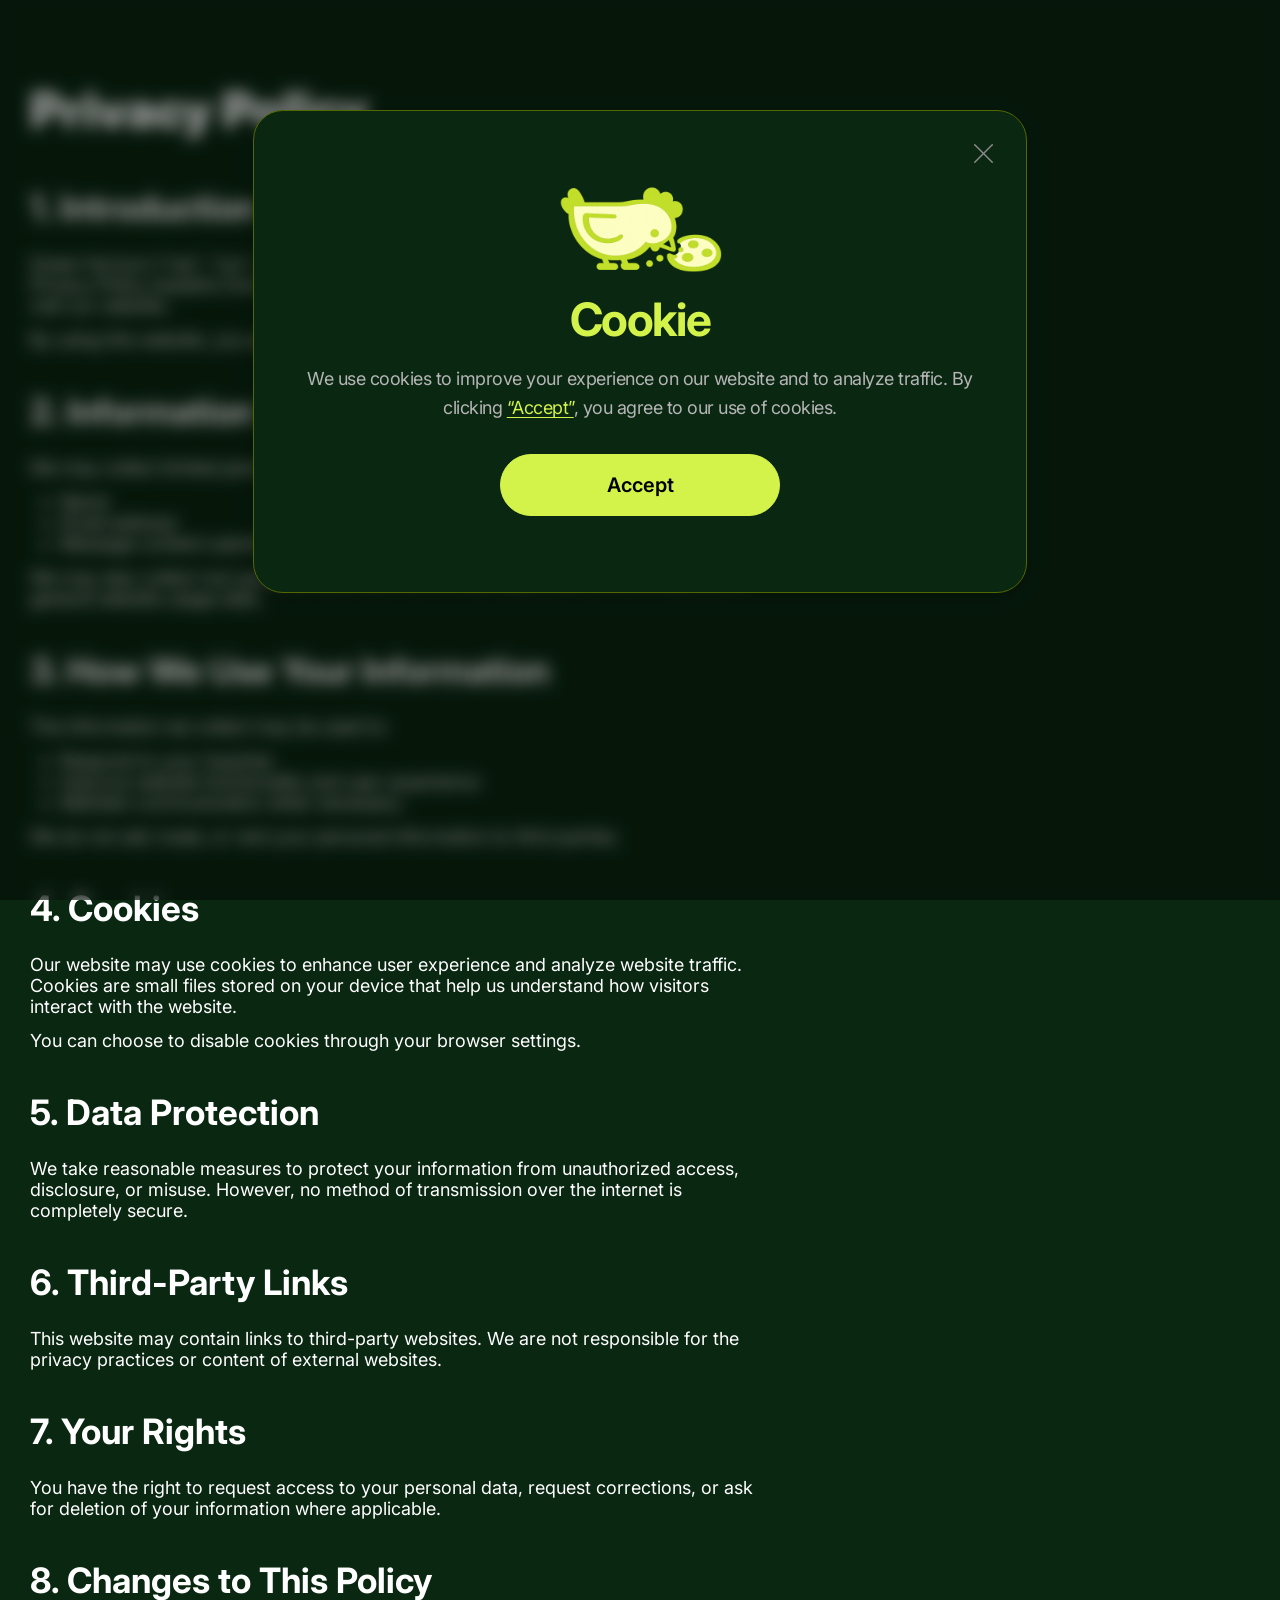
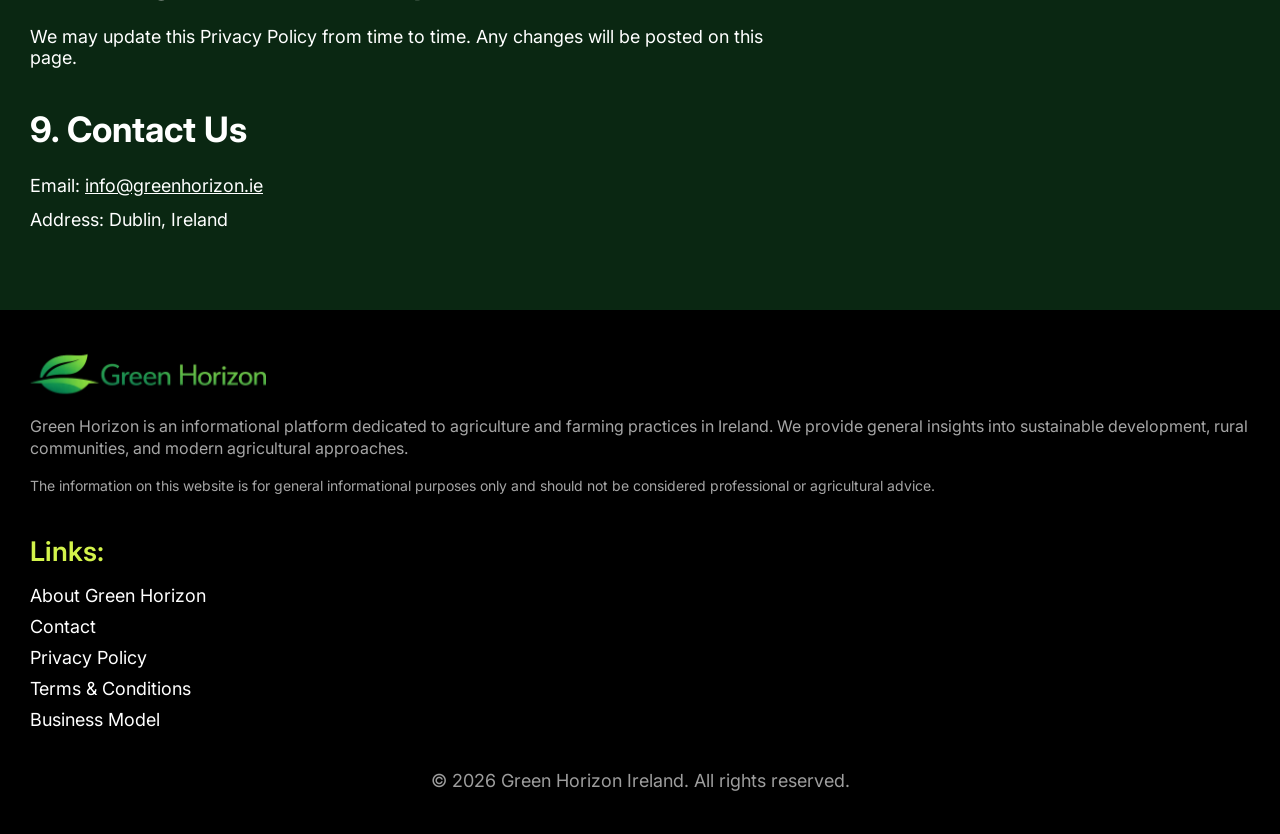
<file: privacy/index.html>
<!doctype html>
<html lang="en">
  <head>
    <meta charset="UTF-8" />
    <meta name="viewport" content="width=device-width, initial-scale=1.0" />
    <title>Privacy Policy</title>
    <link rel="stylesheet" href="../css/style.css" />
  </head>
  <body>
    <section class="privacy">
      <div class="container">
        <h1>Privacy Policy</h1>
        <div class="content">
          <div class="item">
            <h2>1. Introduction</h2>
            <div class="text">
              <p>
                Green Horizon (“we”, “our”, or “us”) is committed to protecting
                your privacy. This Privacy Policy explains how we collect, use,
                and safeguard your information when you visit our website.
              </p>
              <p>
                By using this website, you agree to the terms of this Privacy
                Policy.
              </p>
            </div>
          </div>
          <div class="item">
            <h2>2. Information We Collect</h2>
            <div class="text">
              <p>
                We may collect limited personal information that you voluntarily
                provide to us, including:
              </p>
              <ul>
                <li>Name</li>
                <li>Email address</li>
                <li>Message content submitted through the contact form</li>
              </ul>
              <p>
                We may also collect non-personal data such as browser type,
                device information, and general website usage data.
              </p>
            </div>
          </div>
          <div class="item">
            <h2>3. How We Use Your Information</h2>
            <div class="text">
              <p>The information we collect may be used to:</p>
              <ul>
                <li>Respond to your inquiries</li>
                <li>Improve website functionality and user experience</li>
                <li>Maintain communication when necessary</li>
              </ul>
              <p>
                We do not sell, trade, or rent your personal information to
                third parties.
              </p>
            </div>
          </div>
          <div class="item">
            <h2>4. Cookies</h2>
            <div class="text">
              <p>
                Our website may use cookies to enhance user experience and
                analyze website traffic. Cookies are small files stored on your
                device that help us understand how visitors interact with the
                website.
              </p>
              <p>
                You can choose to disable cookies through your browser settings.
              </p>
            </div>
          </div>
          <div class="item">
            <h2>5. Data Protection</h2>
            <div class="text">
              <p>
                We take reasonable measures to protect your information from
                unauthorized access, disclosure, or misuse. However, no method
                of transmission over the internet is completely secure.
              </p>
            </div>
          </div>
          <div class="item">
            <h2>6. Third-Party Links</h2>
            <div class="text">
              <p>
                This website may contain links to third-party websites. We are
                not responsible for the privacy practices or content of external
                websites.
              </p>
            </div>
          </div>
          <div class="item">
            <h2>7. Your Rights</h2>
            <div class="text">
              <p>
                You have the right to request access to your personal data,
                request corrections, or ask for deletion of your information
                where applicable.
              </p>
            </div>
          </div>
          <div class="item">
            <h2>8. Changes to This Policy</h2>
            <div class="text">
              <p>
                We may update this Privacy Policy from time to time. Any changes
                will be posted on this page.
              </p>
            </div>
          </div>
          <div class="item">
            <h2>9. Contact Us</h2>
            <div class="text">
              <p>
                Email:
                <a href="mailto:info@greenhorizon.ie">info@greenhorizon.ie</a>
              </p>
              <p>Address: Dublin, Ireland</p>
            </div>
          </div>
        </div>
      </div>
    </section>
    <footer class="footer">
      <div class="container">
        <div class="content">
          <div class="logo-block">
            <a href="../index.html"><img src="../img/logo.svg" alt="logo" /></a>
            <p>
              Green Horizon is an informational platform dedicated to
              agriculture and farming practices in Ireland. We provide general
              insights into sustainable development, rural communities, and
              modern agricultural approaches.
            </p>
            <p>
              The information on this website is for general informational
              purposes only and should not be considered professional or
              agricultural advice.
            </p>
          </div>
          <div class="links">
            <h2>Links:</h2>
            <nav class="footer-nav">
              <ul class="list">
                <li class="item">
                  <a href="../about/index.html" class="link"
                    >About Green Horizon</a
                  >
                </li>
                <li class="item">
                  <a href="../contact/index.html" class="link">Contact</a>
                </li>
                <li class="item">
                  <a href="./index.html" class="link">Privacy Policy</a>
                </li>
                <li class="item">
                  <a href="../terms/index.html" class="link"
                    >Terms & Conditions</a
                  >
                </li>
                <li class="item">
                  <a href="../bmodel/index.html" class="link">Business Model</a>
                </li>
              </ul>
            </nav>
          </div>
        </div>
        <p class="rights">© 2026 Green Horizon Ireland. All rights reserved.</p>
      </div>
    </footer>

    <div id="cookie-overlay" class="cookie-overlay hidden">
      <div class="cookie-box">
        <button class="cookie-close" id="cookie-close-btn">
          <img src="../img/close.svg" alt="" />
        </button>
        <img src="../img/cookie.svg" alt="" />
        <h2>Cookie</h2>
        <p>
          We use cookies to improve your experience on our website and to
          analyze traffic. By clicking
          <a href="#" class="cookie-link-accept">“Accept”</a>, you agree to our
          use of cookies.
        </p>
        <button class="btn" id="cookie-accept-btn">Accept</button>
      </div>
    </div>
    <script src="../js/index.js"></script>
  </body>
</html>
</file>
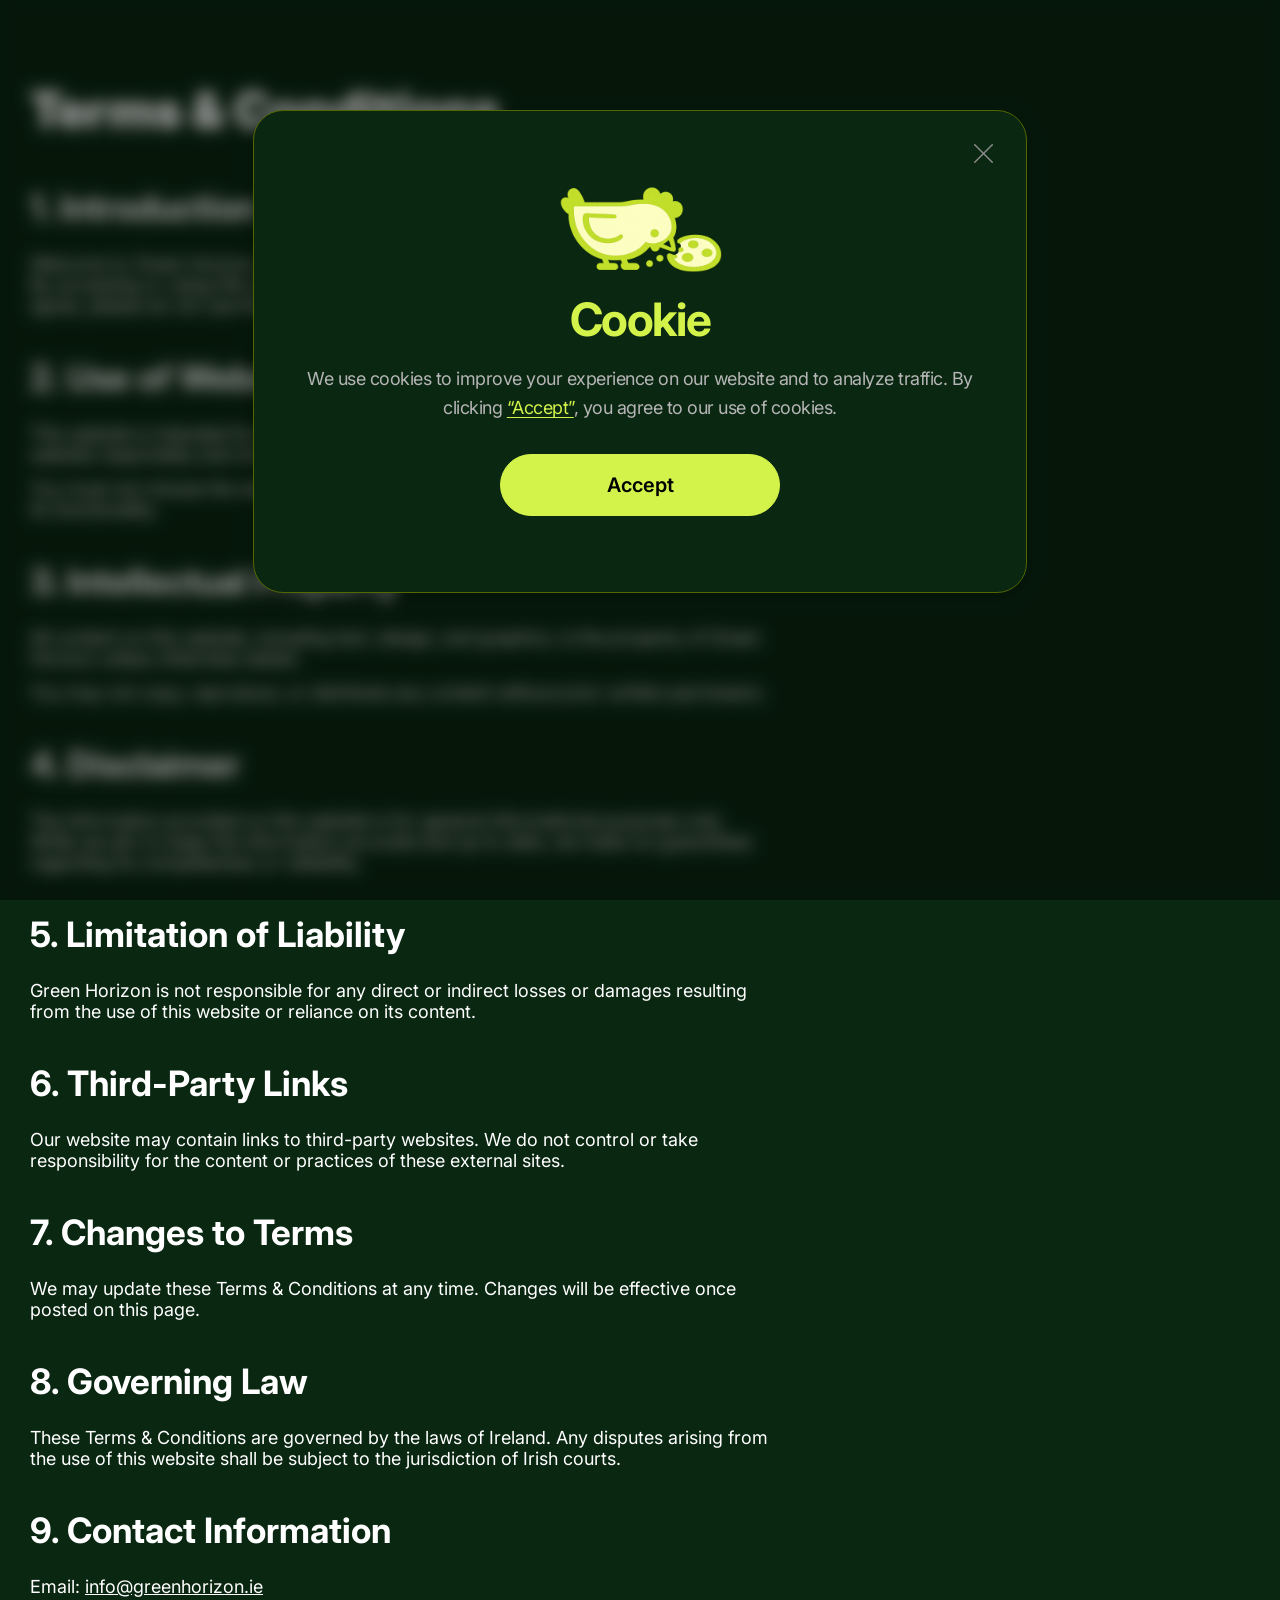
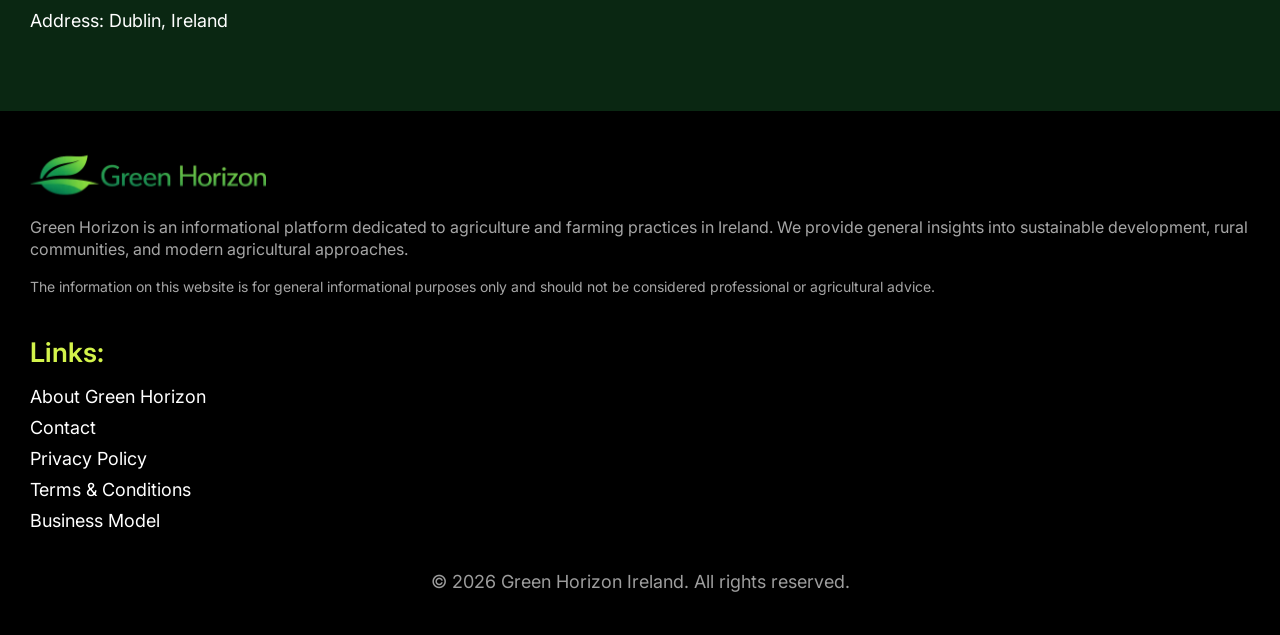
<file: terms/index.html>
<!doctype html>
<html lang="en">
  <head>
    <meta charset="UTF-8" />
    <meta name="viewport" content="width=device-width, initial-scale=1.0" />
    <title>Terms & Conditions</title>
    <link rel="stylesheet" href="../css/style.css" />
  </head>
  <body>
    <section class="privacy">
      <div class="container">
        <h1>Terms & Conditions</h1>
        <div class="content">
          <div class="item">
            <h2>1. Introduction</h2>
            <div class="text">
              <p>
                Welcome to Green Horizon. These Terms & Conditions govern your
                use of our website. By accessing or using this website, you
                agree to comply with these terms. If you do not agree, please do
                not use the website.
              </p>
            </div>
          </div>
          <div class="item">
            <h2>2. Use of Website</h2>
            <div class="text">
              <p>
                This website is intended for general informational purposes
                only. You agree to use the website responsibly and not for any
                unlawful or harmful activities.
              </p>
              <p>
                You must not misuse the website, attempt to gain unauthorized
                access, or interfere with its functionality.
              </p>
            </div>
          </div>
          <div class="item">
            <h2>3. Intellectual Property</h2>
            <div class="text">
              <p>
                All content on this website, including text, design, and
                graphics, is the property of Green Horizon unless otherwise
                stated.
              </p>
              <p>
                You may not copy, reproduce, or distribute any content without
                prior written permission.
              </p>
            </div>
          </div>
          <div class="item">
            <h2>4. Disclaimer</h2>
            <div class="text">
              <p>
                The information provided on this website is for general
                informational purposes only. While we aim to keep the
                information accurate and up to date, we make no guarantees
                regarding its completeness or reliability.
              </p>
            </div>
          </div>
          <div class="item">
            <h2>5. Limitation of Liability</h2>
            <div class="text">
              <p>
                Green Horizon is not responsible for any direct or indirect
                losses or damages resulting from the use of this website or
                reliance on its content.
              </p>
            </div>
          </div>
          <div class="item">
            <h2>6. Third-Party Links</h2>
            <div class="text">
              <p>
                Our website may contain links to third-party websites. We do not
                control or take responsibility for the content or practices of
                these external sites.
              </p>
            </div>
          </div>
          <div class="item">
            <h2>7. Changes to Terms</h2>
            <div class="text">
              <p>
                We may update these Terms & Conditions at any time. Changes will
                be effective once posted on this page.
              </p>
            </div>
          </div>
          <div class="item">
            <h2>8. Governing Law</h2>
            <div class="text">
              <p>
                These Terms & Conditions are governed by the laws of Ireland.
                Any disputes arising from the use of this website shall be
                subject to the jurisdiction of Irish courts.
              </p>
            </div>
          </div>
          <div class="item">
            <h2>9. Contact Information</h2>
            <div class="text">
              <p>
                Email:
                <a href="mailto:info@greenhorizon.ie">info@greenhorizon.ie</a>
              </p>
              <p>Address: Dublin, Ireland</p>
            </div>
          </div>
        </div>
      </div>
    </section>
    <footer class="footer">
      <div class="container">
        <div class="content">
          <div class="logo-block">
            <a href="../index.html"><img src="../img/logo.svg" alt="logo" /></a>
            <p>
              Green Horizon is an informational platform dedicated to
              agriculture and farming practices in Ireland. We provide general
              insights into sustainable development, rural communities, and
              modern agricultural approaches.
            </p>
            <p>
              The information on this website is for general informational
              purposes only and should not be considered professional or
              agricultural advice.
            </p>
          </div>
          <div class="links">
            <h2>Links:</h2>
            <nav class="footer-nav">
              <ul class="list">
                <li class="item">
                  <a href="../about/index.html" class="link"
                    >About Green Horizon</a
                  >
                </li>
                <li class="item">
                  <a href="../contact/index.html" class="link">Contact</a>
                </li>
                <li class="item">
                  <a href="../privacy/index.html" class="link"
                    >Privacy Policy</a
                  >
                </li>
                <li class="item">
                  <a href="./index.html" class="link">Terms & Conditions</a>
                </li>
                <li class="item">
                  <a href="../bmodel/index.html" class="link">Business Model</a>
                </li>
              </ul>
            </nav>
          </div>
        </div>
        <p class="rights">© 2026 Green Horizon Ireland. All rights reserved.</p>
      </div>
    </footer>

    <div id="cookie-overlay" class="cookie-overlay hidden">
      <div class="cookie-box">
        <button class="cookie-close" id="cookie-close-btn">
          <img src="../img/close.svg" alt="" />
        </button>
        <img src="../img/cookie.svg" alt="" />
        <h2>Cookie</h2>
        <p>
          We use cookies to improve your experience on our website and to
          analyze traffic. By clicking
          <a href="#" class="cookie-link-accept">“Accept”</a>, you agree to our
          use of cookies.
        </p>
        <button class="btn" id="cookie-accept-btn">Accept</button>
      </div>
    </div>
    <script src="../js/index.js"></script>
  </body>
</html>
</file>
<file: css/style.css>
*,
*::before,
*::after {
  box-sizing: border-box;
}
html {
  box-sizing: border-box;
  scroll-behavior: smooth;
}

@font-face {
  font-family: "Inter";
  src: url("../fonts/Inter-VariableFont_opsz_wght.ttf")
    format("truetype-variations");
  font-weight: 100 900;
  font-style: normal;
  font-display: swap;
}

body {
  margin: 0;
  min-height: 100vh;
  font-family: "Inter", sans-serif;
  font-size: 18px;
  font-style: normal;
  line-height: normal;
  font-weight: 400;
  color: var(--color-text);
  font-weight: 400;
}

h1,
h2,
h3,
h4,
h5,
h6,
p,
li {
  margin: 0;
}

ul {
  margin: 0;
  padding: 0;
  list-style: none;
}

a {
  color: currentColor;
  text-decoration: none;
}

button {
  margin: 0;
  padding: 0;
  border: none;
  cursor: pointer;
  background-color: transparent;
}

img {
  display: block;
  max-width: 100%;
  height: auto;
}

:root {
  --color-white: #fff;
  --color-black: #000;
  --color-green: #064400;
  --color-dark-green: #0a2712;
  --color-light-green: #d3f34b;
  --color-text: #686666;
  --color-gray-1: #b5b5b5;
}

.form-wrapper {
  width: 100%;
  max-width: 500px;
  margin: 30px auto;
}

.visually-hidden {
  position: absolute;
  width: 1px;
  height: 1px;
  padding: 0;
  margin: -1px;
  overflow: hidden;
  clip: rect(0, 0, 0, 0);
  white-space: nowrap;
  border: 0;
}

.container {
  max-width: 1280px;
  margin: 0 auto;
}

.btn {
  width: 100%;
  max-width: 280px;
  padding: 18px;
  display: flex;
  justify-content: center;
  align-items: center;
  border-radius: 47px;
  background-color: var(--color-light-green);
  color: var(--color-black);
  font-family: "Inter";
  font-size: 20px;
  font-weight: 600;
  border: 1px solid var(--color-light-green);
  transition: all 0.3s ease;

  &:hover {
    background-color: var(--color-black);
    color: var(--color-light-green);
  }
}

/* #region Cookie Overlay */
.cookie-overlay {
  position: fixed;
  top: 0;
  left: 0;
  width: 100%;
  height: 100%;
  background: rgba(0, 0, 0, 0.4);
  backdrop-filter: blur(8px);
  display: flex;
  align-items: start;
  justify-content: center;
  z-index: 10;
  transition: opacity 0.3s ease;
}

.cookie-box {
  border: 1px solid #546800;
  background: var(--color-dark-green);
  padding: 76px 50px;
  max-width: 774px;
  width: 90%;
  border-radius: 30px;
  position: relative;
  top: 110px;
  text-align: center;
  box-shadow: 0 4px 19.9px 0 rgba(0, 0, 0, 0.25);
  display: flex;
  flex-direction: column;
  gap: 18px;
  align-items: center;
  h2 {
    color: var(--color-light-green);
    font-size: 46px;
    font-weight: 700;
    line-height: 1.2;
    letter-spacing: -1.4px;
  }
  p {
    color: var(--color-gray-1);
    line-height: 1.6;
    letter-spacing: -0.5px;
    margin-bottom: 13px;
  }
}

.cookie-close {
  position: absolute;
  top: 25px;
  right: 25px;
  background: none;
  border: none;
  cursor: pointer;
}

.cookie-link-accept {
  color: var(--color-light-green);
  line-height: 1.6;
  letter-spacing: -0.5px;
  text-decoration-line: underline;
  text-decoration-style: solid;
  text-decoration-skip-ink: none;
  text-decoration-thickness: auto;
  text-underline-offset: auto;
  text-underline-position: from-font;
}

.cookie-overlay.hidden {
  display: none;
  opacity: 0;
}
/* #endregion Cookie Overlay */

/* #region Header */
.header {
  padding: 10px;
  background-color: var(--color-black);
  border-radius: 60px;
  display: flex;
  justify-content: space-between;
  align-items: center;
  .list {
    display: flex;
    align-items: center;
    gap: 45px;
  }
  .link {
    color: var(--color-white);
    font-size: 20px;
    font-weight: 500;
  }
  .link.active {
    color: var(--color-light-green);
    pointer-events: none;
    font-weight: 700;
  }
  .header-btn {
    display: flex;
    justify-content: center;
    align-items: center;
    width: 100%;
    max-width: 193px;
    padding: 18px;
    border-radius: 47px;
    border: 1px solid var(--color-light-green);
    color: var(--color-light-green);
    font-size: 20px;
    font-weight: 500;
    transition: all 0.3s ease;
    &:hover {
      background-color: var(--color-light-green);
      color: var(--color-black);
    }
  }
}
/* #endregion Header */

/* #region Home */
.home {
  .hero {
    background-image: url("../img/hero-home.webp");
    background-repeat: no-repeat;
    background-size: cover;
    background-position: center;
    padding: 27px 0 320px;

    .header {
      margin-bottom: 160px;
    }

    h1 {
      color: var(--color-white);
      text-align: center;
      font-size: 60px;
      font-weight: 900;
      margin-bottom: 24px;
    }
    p {
      color: var(--color-white);
      text-align: center;
      font-size: 20px;
      font-weight: 500;
      max-width: 830px;
      margin: 0 auto 40px;
    }
    a.btn {
      margin: 0 auto;
    }
  }
  .agriculture {
    padding: 110px 0;
    .content {
      display: flex;
      align-items: end;
      gap: 30px;
    }
    .text {
      display: flex;
      flex-direction: column;
      gap: 16px;
      h2 {
        color: var(--color-green);
        font-size: 40px;
        font-weight: 900;
        margin-bottom: 14px;
      }
    }
  }
  .sectors {
    padding: 80px 0;
    background-color: var(--color-dark-green);
    h2 {
      color: var(--color-white);
      text-align: center;
      font-size: 40px;
      font-weight: 900;
      margin-bottom: 60px;
    }
    .cards {
      display: grid;
      grid-template-columns: repeat(4, 1fr);
      gap: 24px;
    }
    .card {
      background-color: var(--color-white);
      border-radius: 5px;
      border: 1px solid var(--color-white);
      box-shadow: 0 4px 56px 0 rgba(0, 0, 0, 0.5);
      padding: 50px 28px;
      display: flex;
      flex-direction: column;
      gap: 10px;
      align-items: center;
      text-align: center;
      h3 {
        color: #00561e;
        font-size: 25px;
        font-weight: 900;
        margin-bottom: 10px;
      }
    }
  }
  .statistic {
    padding: 110px 0;
    display: grid;
    grid-template-columns: repeat(3, 335px);
    gap: 105px;
    justify-content: center;
    justify-items: center;
    .item {
      display: flex;
      flex-direction: column;
      align-items: center;
      gap: 12px;
      color: var(--color-dark-green);
      .number {
        font-size: 60px;
        font-weight: 900;
      }
      span {
        font-size: 25px;
      }
    }
  }
  .sustainability {
    padding: 110px 0 115px;
    background-image: url("../img/sustainability.webp");
    background-repeat: no-repeat;
    background-size: cover;
    background-position: center;
    .container {
      display: flex;
      flex-direction: column;
      gap: 16px;
    }
    h2 {
      color: var(--color-white);
      font-size: 40px;
      font-weight: 900;
      margin-bottom: 14px;
    }
    p {
      color: var(--color-white);
      max-width: 630px;
    }
    p:last-of-type {
      margin-bottom: 24px;
    }
  }
  .faq {
    padding: 110px 0;

    h2 {
      color: var(--color-green);
      font-size: 40px;
      font-weight: 900;
      margin-bottom: 42px;
      text-align: center;
    }

    .faq-container {
      max-width: 850px;
      margin: 0 auto;
      display: grid;
      grid-template-columns: 1fr;
    }

    .faq-item {
      border-bottom: 1px solid var(--color-dark-green);
    }

    .faq-question {
      width: 100%;
      padding: 18px 0;
      display: grid;
      grid-template-columns: 1fr auto;
      gap: 12px;
      align-items: center;
      background: none;
      border: none;
      text-align: left;
      font-size: 22px;
      font-weight: 600;
      color: #0b2713;
      cursor: pointer;
    }

    .icon {
      display: flex;
      justify-content: center;
      align-items: center;
      width: 40px;
      height: 40px;
      background-color: #b3cdbc;
      border-radius: 50%;
      transition: all 0.3s ease;
    }

    .faq-answer {
      display: grid;
      grid-template-rows: 0fr;
      transition: grid-template-rows 0.3s ease-out;
      overflow: hidden;
    }

    .answer-content {
      min-height: 0;
      padding-bottom: 0;
      transition: padding 0.3s;
    }

    .faq-item.active .faq-answer {
      grid-template-rows: 1fr;
    }

    .faq-item.active .answer-content {
      padding-bottom: 18px;
    }

    .faq-item.active .icon {
      background-color: var(--color-dark-green);
      transform: rotate(180deg);
      svg {
        path {
          stroke: var(--color-white);
        }
      }
    }
  }
}
/* #endregion Home */

/* #region Footer */
.footer {
  background-color: var(--color-black);
  padding: 43px 0;
  .content {
    display: flex;
    justify-content: space-between;
    gap: 130px;
    margin-bottom: 40px;
  }
  .logo-block {
    a {
      display: block;
      margin-bottom: 20px;
    }
    p:first-of-type {
      color: #a6a6a6;
      font-size: 16px;
      line-height: 1.4;
      margin-bottom: 16px;
    }
    p:last-of-type {
      color: #a6a6a6;
      font-size: 14px;
      line-height: 1.4;
    }
  }
  .links {
    display: flex;
    flex-direction: column;
    gap: 17px;
    .list {
      display: flex;
      flex-direction: column;
      gap: 10px;
    }
    .link {
      white-space: nowrap;
      color: var(--color-white);
      transition: all 0.3s ease;
      &:hover {
        color: var(--color-light-green);
      }
    }
    h2 {
      color: var(--color-light-green);
      font-weight: 600;
    }
  }
  .rights {
    color: #9d9d9d;
    text-align: center;
  }
}
/* #endregion Footer */

/* #region About */
.about {
  .hero {
    background-image: url("../img/hero-about.webp");
    background-repeat: no-repeat;
    background-size: cover;
    background-position: center;
    padding: 27px 0 205px;

    .header {
      margin-bottom: 95px;
    }

    h1 {
      color: var(--color-white);
      font-size: 60px;
      font-weight: 900;
      margin-bottom: 24px;
    }
    p {
      color: var(--color-white);
      font-size: 20px;
      font-weight: 500;
      max-width: 830px;
    }
  }
  .agriculture {
    .btn {
      margin-top: 14px;
    }
    .btn-mob {
      display: none;
    }
  }
  .mission {
    p {
      color: var(--color-gray-1);
    }
    .content {
      padding: 80px 0;
      background: var(--color-dark-green);
    }
    .mission-content {
      display: flex;
      gap: 33px;
    }
    .text {
      display: flex;
      flex-direction: column;
      gap: 16px;
      h2 {
        color: var(--color-white);
        font-size: 40px;
        font-weight: 900;
        margin-bottom: 14px;
      }
    }
    .cards {
      padding: 30px 0 110px;
      display: grid;
      grid-template-columns: repeat(3, 1fr);
      gap: 24px;
    }
    .card {
      padding: 50px 28px;
      border-radius: 10px;
      border: 1px solid var(--color-white);
      background: var(--color-dark-green);
      display: flex;
      flex-direction: column;
      gap: 10px;
      align-items: center;
      text-align: center;
      h3 {
        color: #f9f9f9;
        font-size: 25px;
        font-weight: 900;
        margin-bottom: 10px;
      }
    }
  }
}
/* #endregion About */

/* #region Contact */
.contact {
  .hero {
    background-image: url("../img/hero-about.webp");
    background-repeat: no-repeat;
    background-size: cover;
    background-position: center;
    padding: 27px 0 325px;

    .header {
      margin-bottom: 95px;
    }

    h1 {
      color: var(--color-white);
      font-size: 60px;
      font-weight: 900;
    }
  }
}
/* #endregion Contact */

/* #region Form */
.contact-form {
  padding: 110px 0;
  background: var(--color-dark-green);
  .content-box {
    display: flex;
    gap: 50px;
    align-items: stretch;
  }
  .contacts {
    max-width: 500px;
    display: flex;
    flex-direction: column;
    gap: 30px;
    h2 {
      color: var(--color-white);
      font-size: 40px;
      font-weight: 900;
      padding-left: 8px;
    }
  }
  .contacts > p {
    color: var(--color-white);
  }
  .contact-data {
    flex-grow: 1;
    padding: 54px 195px 54px 44px;
    border-radius: 10px;
    background: #113f1d;
    display: flex;
    flex-direction: column;
    gap: 13px;
    .item {
      display: flex;
      gap: 5px;
    }
  }
  .item-text {
    display: flex;
    flex-direction: column;
    gap: 11px;
    p {
      color: var(--color-light-green);
      font-weight: 600;
    }
    span {
      color: var(--color-white);
    }
  }
  .form {
    flex-grow: 1;
    border-radius: 10px;
    border: 1px solid #aeaeae;
    background: var(--color-white);
    padding: 50px;
    display: grid;
    grid-template-columns: repeat(2, 1fr);
    gap: 26px;
    h2 {
      grid-column: span 2;
      color: var(--color-green);
      font-size: 40px;
      font-weight: 900;
      text-align: center;
    }
    label {
      color: var(--color-dark-green);
      font-size: 19px;
    }
    label:not(:last-of-type) {
      display: flex;
      flex-direction: column;
      gap: 10px;
    }
    .full {
      grid-column: span 2;
    }
    .red {
      color: #c20017;
    }
    input {
      border-radius: 10px;
      border: 1px solid #aeaeae;
      padding: 12px 16px;
      font-size: 18px;
      color: var(--color-dark-green);
      font-family: "Inter", sans-serif;
    }
    textarea {
      border-radius: 10px;
      border: 1px solid #aeaeae;
      padding: 12px 16px;
      font-size: 18px;
      color: var(--color-dark-green);
      font-family: "Inter", sans-serif;
      resize: none;
    }
    input:placeholder {
      color: #aeaeae;
      font-family: Inter;
      font-size: 19px;
      font-style: normal;
      font-weight: 400;
      line-height: normal;
    }
    .btn {
      max-width: 100%;
    }
    #success-message {
      display: none;
      grid-column: span 2;
      color: var(--color-green);
      font-weight: bold;
    }
  }
}
/* #endregion Form */

/* #region Privacy */
.privacy {
  padding: 100px 0 110px;
  background: var(--color-dark-green);
  color: var(--color-white);
  .content {
    max-width: 740px;
    display: flex;
    flex-direction: column;
    gap: 40px;
  }
  h1 {
    font-size: 50px;
    font-weight: 900;
    margin-bottom: 46px;
  }
  h2 {
    font-size: 35px;
    font-weight: 700;
    margin-bottom: 25px;
  }
  .text {
    display: flex;
    flex-direction: column;
    gap: 13px;
  }
  ul {
    padding-left: 30px;
    list-style: disc;
  }
  a {
    text-decoration: underline;
  }
  .bmodel {
    h1 {
      font-weight: 500;
      font-size: 35px;
    }
    .content {
      gap: 20px;
      max-width: 100%;
    }
  }
}
/* #endregion Privacy */

@media (max-width: 1440px) {
  .container {
    padding: 0 30px;
  }
  .header {
    .header-nav {
      padding: 20px;
    }
    .header-btn {
      display: none;
    }
  }
  .home {
    .hero {
      padding: 34px 0 424px;
      .header {
        margin-bottom: 116px;
      }
    }
    .agriculture {
      padding: 80px 0;
      .content {
        flex-direction: column;
        align-items: center;
        gap: 30px;
      }
    }
    .sectors {
      .cards {
        grid-template-columns: repeat(2, 1fr);
        gap: 24px 16px;
      }
    }
    .statistic {
      padding: 80px 0;
      grid-template-columns: repeat(2, 335px);
      gap: 30px 16px;
      .item:last-child {
        grid-column: span 2;
      }
    }
    .faq {
      padding: 80px 0;
    }
  }
  .contact-form {
    .content-box {
      flex-direction: column;
    }
    .contacts {
      max-width: 100%;
      h2 {
        text-align: center;
      }
    }
    .form {
      padding: 50px 30px;
    }
  }
  .about {
    .hero {
      padding: 34px 0 265px;
      .header {
        margin-bottom: 146px;
      }
    }
    .agriculture {
      .btn-desk {
        display: none;
      }
      .content {
        align-items: start;
      }

      .btn-mob {
        display: flex;
        margin: 0;
      }
    }
    .mission {
      .mission-content {
        flex-direction: column-reverse;
        align-items: start;
      }
      .cards {
        padding: 30px 0 80px;
        grid-template-columns: 1fr 1fr;
        gap: 16px;
      }
      .card:last-child {
        grid-column: span 2;
      }
    }
  }
  .contact {
    .hero {
      padding: 34px 0 385px;
      .header {
        margin-bottom: 146px;
      }
    }
  }
  .footer {
    .content {
      flex-direction: column;
      gap: 40px;
    }
  }
  .privacy {
    padding: 80px 0;
  }
}
@media (max-width: 744px) {
  .cookie-close {
    top: 15px;
    right: 15px;
  }
  .cookie-box > img {
    max-width: 74px;
    h2 {
      font-size: 35px;
      letter-spacing: -1px;
    }
  }
  .container {
    padding: 0 20px;
  }
  .header {
    flex-direction: column;
    gap: 10px;
    padding: 10px 27px;
    .header-nav {
      padding: 0;
    }
    img {
      max-width: 210px;
    }
    .list {
      gap: 20px;
      justify-content: space-between;
    }
    .link {
      font-size: 16px;
    }
  }
  .home {
    .hero {
      padding: 15px 0 263px;
      .header {
        margin-bottom: 80px;
      }
      h1 {
        font-size: 50px;
      }
      p {
        font-size: 18px;
      }
    }
    .agriculture {
      padding: 70px 0 80px;
      .text {
        h2 {
          font-size: 30px;
        }
      }
    }
    .sectors {
      padding: 70px 0;
      h2 {
        font-size: 30px;
        margin-bottom: 50px;
      }
      .cards {
        grid-template-columns: 1fr;
        gap: 16px;
      }
      .card {
        padding: 50px 20px;
      }
    }
    .statistic {
      padding: 70px 0 80px;
      grid-template-columns: 1fr;
      gap: 25px;
      .item:last-child {
        grid-column: span 1;
      }
    }
    .sustainability {
      padding: 70px 0;

      h2 {
        font-size: 30px;
      }
    }
    .faq {
      padding: 70px 0;
      h2 {
        font-size: 30px;
        margin-bottom: 32px;
      }
    }
  }
  .contact-form {
    padding: 80px 0;
    .contacts {
      h2 {
        font-size: 30px;
      }
    }
    .contact-data {
      padding: 30px 20px;
    }
    .form {
      padding: 50px 20px;

      label {
        grid-column: span 2;
      }
      h2 {
        font-size: 30px;
      }
    }
  }
  .about {
    .hero {
      padding: 15px 0 87px;
      .header {
        margin-bottom: 60px;
      }
      h1 {
        font-size: 50px;
      }
      p {
        font-size: 20px;
      }
    }
    .mission {
      .content {
        padding: 70px 0;
      }
      .text {
        h2 {
          font-size: 30px;
        }
      }
      .cards {
        padding: 20px 0 70px;
        grid-template-columns: 1fr;
        gap: 16px;
      }
      .card:last-child {
        grid-column: span 1;
      }
      .card {
        padding: 30px 20px;
      }
    }
  }
  .contact {
    .hero {
      padding: 15px 0 500px;
      .header {
        margin-bottom: 60px;
      }
      h1 {
        font-size: 50px;
      }
    }
  }
  .privacy {
    padding: 70px 0;
    h1 {
      font-size: 30px;
    }
    h2 {
      font-size: 25px;
    }
    .bmodel {
      h1 {
        font-weight: 500;
        font-size: 30px;
      }
    }
  }
}
</file>
